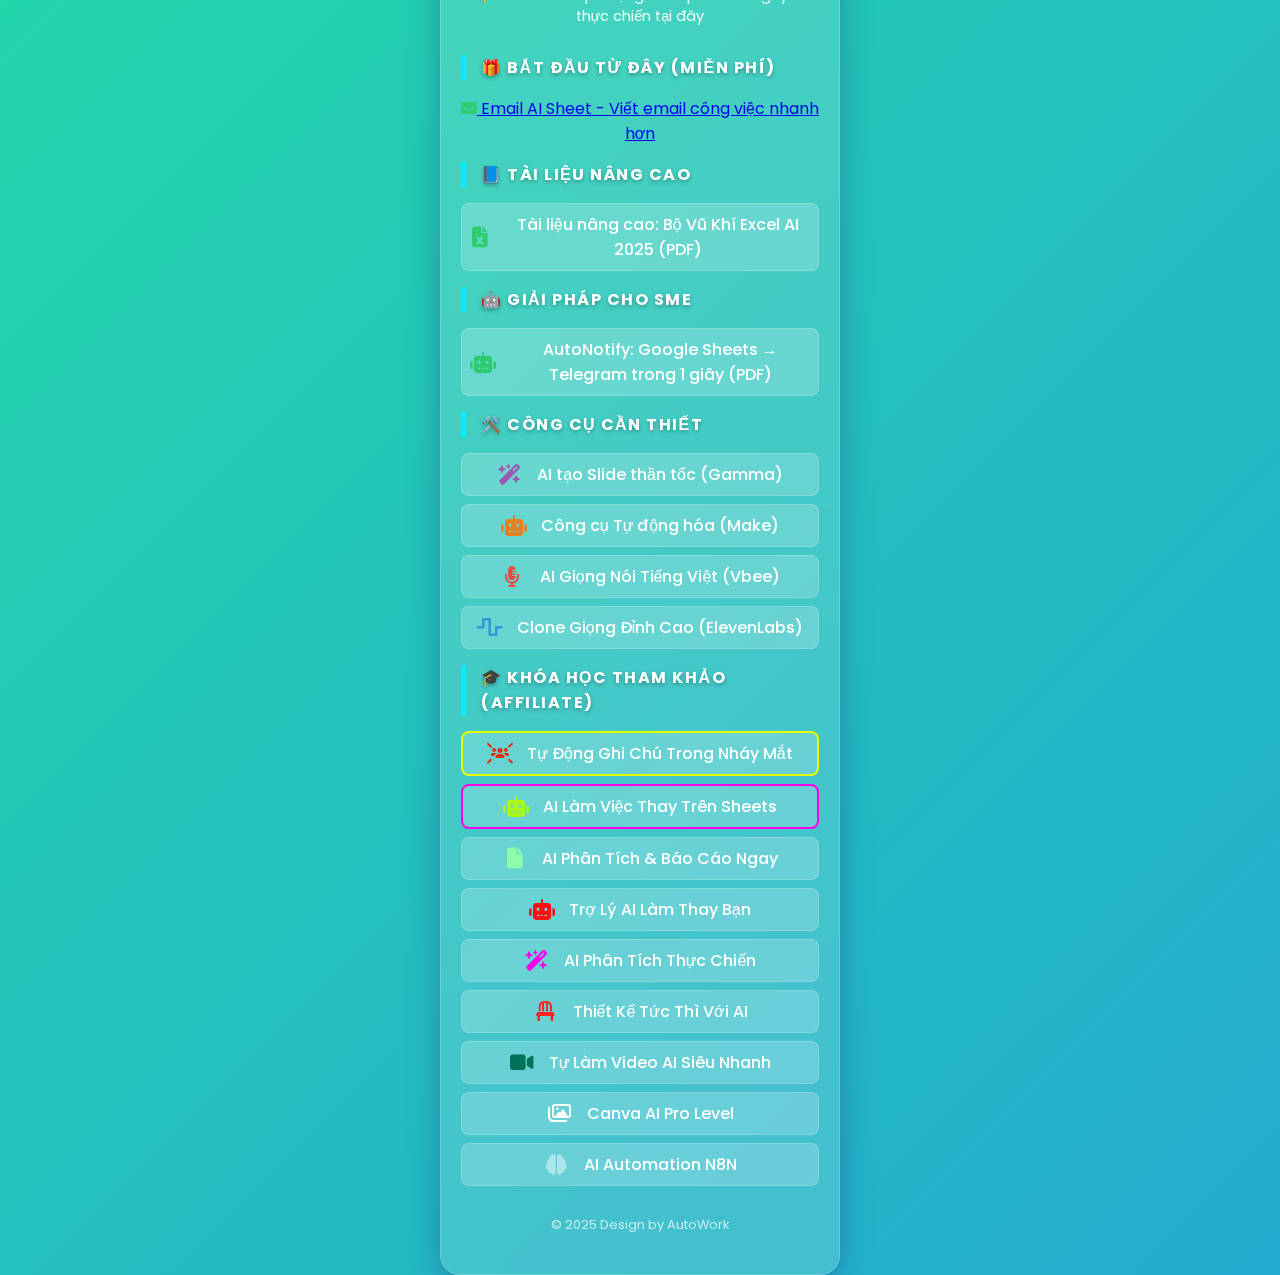
<file: index.html>
<!DOCTYPE html>
<html lang="vi">
<head>
    <title>AutoWork | Kho tài nguyên AI & Automation</title>
    <meta name="description" content="Tài nguyên AI & Automation thực chiến: Email AI Sheet miễn phí, tài liệu Excel AI nâng cao và giải pháp tự động hóa cho SME.">

    <meta property="og:type" content="website">
    <meta property="og:title" content="AutoWork - Quà tặng & Tài nguyên AI thực chiến">
    <meta property="og:description" content="Tải Email AI Sheet miễn phí, tài liệu Excel AI nâng cao và xem giải pháp automation cho SME.">
    <!-- <meta property="og:image" content="[LINK ẢNH BÌA ĐẸP CỦA ĐỆ TỬ]"> -->

    <meta charset="UTF-8">
    <meta name="viewport" content="width=device-width, initial-scale=1.0">
    
    <link rel="stylesheet" href="style.css">
    <link href="https://fonts.googleapis.com/css2?family=Poppins:wght@300;400;600&display=swap" rel="stylesheet">
    
    <link rel="stylesheet" href="https://cdnjs.cloudflare.com/ajax/libs/font-awesome/6.4.0/css/all.min.css">

    <style>
        /* --- CSS SƯ PHỤ THÊM MỚI --- */

        /* 1. Trang trí hàng Icon Mạng Xã Hội */
        .social-row {
            display: flex;
            justify-content: center;
            gap: 20px;
            margin: 15px 0; /* Khoảng cách trên dưới */
        }

        .social-btn {
            display: flex;
            align-items: center;
            justify-content: center;
            width: 50px;
            height: 50px;
            background-color: white;
            border-radius: 50%;
            text-decoration: none;
            font-size: 24px;
            box-shadow: 0 4px 6px rgba(0,0,0,0.1);
            transition: transform 0.2s, box-shadow 0.2s;
            color: #333;
        }

        .social-btn:hover {
            transform: translateY(-3px);
            box-shadow: 0 6px 12px rgba(0,0,0,0.15);
        }

        /* Màu sắc thương hiệu */
        .social-btn.fb { color: #1877F2; }
        .social-btn.ins { color: #E4405F; }
        .social-btn.mes { color: #00B2FF; }

        /* 2. Tiêu đề phân cách các mục (Khóa học / Công cụ) */
        /* CSS cho tiêu đề phân cách các mục - BẢN NÂNG CẤP CHO NỀN TỐI */
        .section-title {
            color: #ffffff; /* Đổi sang màu trắng cho nổi trên nền tím */
            font-size: 1.0rem; /* Tăng kích cỡ lên chút cho rõ */
            font-weight: 700; /* Đậm hơn chút nữa */
            margin: 8px 0 8px 0;
            text-align: left;
            padding-left: 15px; /* Cách xa cái gạch đầu dòng ra chút cho thoáng */
            
            /* Cái gạch dọc đổi màu sáng (Cyan) cho ra chất công nghệ AI */
            border-left: 5px solid #00efff; 
            
            text-transform: uppercase;
            letter-spacing: 1.5px; /* Giãn chữ ra cho sang */
            
            /* Đổ bóng chữ để không bị lóa và nổi khối 3D nhẹ */
            text-shadow: 0 2px 4px rgba(0, 0, 0, 0.3);
        }

        /* 3. Căn chỉnh Icon trong danh sách link cho thẳng hàng */
        .link-item i {
            margin-right: 15px;
            font-size: 1.3rem;
            width: 25px; /* Cố định chiều rộng icon để chữ thẳng hàng */
            text-align: center;
        }

        /* --- HIỆU ỨNG ANIMATION (SƯ PHỤ TẶNG) --- */
        
        /* 1. Định nghĩa chuyển động: Từ dưới mờ ảo bay lên */
        @keyframes fadeInUp {
            from {
                opacity: 0; /* Bắt đầu: Trong suốt */
                transform: translateY(30px); /* Bắt đầu: Nằm thấp hơn 30px */
            }
            to {
                opacity: 1; /* Kết thúc: Hiện rõ 100% */
                transform: translateY(0); /* Kết thúc: Về đúng vị trí */
            }
        }

        /* 2. Áp dụng vào khung chứa nội dung */
        .container {
            /* Gọi tên animation vừa tạo ở trên */
            animation: fadeInUp 0.8s ease-out forwards; 
            
            /* Giải thích:
               - 0.8s: Thời gian chạy hiệu ứng (nhanh hay chậm sửa ở đây)
               - ease-out: Lúc đầu nhanh, về cuối chậm lại cho mượt
            */
        }
    </style>
</head>

<script async src="https://www.googletagmanager.com/gtag/js?id=G-FM3Q5Z7PSK"></script>
<script>
  window.dataLayer = window.dataLayer || [];
  function gtag(){dataLayer.push(arguments);}
  gtag('js', new Date());

  gtag('config', 'G-FM3Q5Z7PSK');
</script>

<body>

    <div class="container">
        <img src="images/ThuAvatar.jpg" alt="Avatar" class="profile-img">
        
        <h1>AutoWork</h1>
        <p class="bio">Giúp dân Văn phòng & Doanh nghiệp X3 hiệu suất làm việc bằng AI.🚀</p>
        
        <div class="social-row">
            <a href="mailto:hello@autoworkvn.com" class="social-btn fb" target="_blank" title="Gửi Email">
                <i class="fa fa-envelope"></i>
            </a>
            <a href="https://m.me/autowork.vn" class="social-btn mes" target="_blank" title="Nhắn tin Messenger">
                <i class="fab fa-facebook-messenger"></i>
            </a>

            <a href="https://www.facebook.com/autowork.vn/" class="social-btn fb" target="_blank" title="Page Facebook">
                <i class="fab fa-facebook"></i>
            </a>
            
            <a href="https://www.instagram.com/thunguyen80021" class="social-btn ins" target="_blank" title="Instagram">
                <i class="fab fa-instagram"></i>
            </a>
        </div>

        <p class="bio" style="margin-bottom: 20px;">👇 Bắt đầu với quà tặng miễn phí & tài nguyên thực chiến tại đây</p>

        <div class="links">

            <div class="section-title">🎁 BẮT ĐẦU TỪ ĐÂY (MIỄN PHÍ)</div>

            <a href="https://bit.ly/email-ai-sheet" class="btn btn-special" target="_blank">
                <i class="fa fa-envelope" style="color: #2ecc71;"></i> Email AI Sheet - Viết email công việc nhanh hơn
            </a>

            <div class="section-title">📘 TÀI LIỆU NÂNG CAO</div>

            <a href="/files/AutoWork_Bo_Vu_Khi_Excel_AI_2025.pdf" class="link-item" target="_blank">
                <i class="fa-solid fa-file-excel" style="color: #2ecc71;"></i> Tài liệu nâng cao: Bộ Vũ Khí Excel AI 2025 (PDF)
            </a>

            <div class="section-title">🤖 GIẢI PHÁP CHO SME</div>

            <a href="/files/Bo-Qua-Tang-AutoNotify.pdf" class="link-item" target="_blank">
                <i class="fa-solid fa-robot" style="color: #2ecc71;"></i> AutoNotify: Google Sheets → Telegram trong 1 giây (PDF)
            </a>

            <!-- <div class="section-title">🎓 Khóa Học Thực Chiến</div>
            
            <a href="#" class="link-item" target="_blank">
                <i class="fa-solid fa-graduation-cap" style="color: #f1c40f;"></i> 
                Thành thạo AI cho Dân Văn Phòng
            </a>
            
            <a href="#" class="link-item" target="_blank">
                <i class="fa-solid fa-chalkboard-user" style="color: #e67e22;"></i> 
                Khóa học ChatGPT & Automation
            </a> -->


            <div class="section-title">🛠️ Công Cụ Cần Thiết</div>

            <a href="https://autoworkvn.com/gamma" class="link-item" target="_blank">
                <i class="fa-solid fa-wand-magic-sparkles" style="color: #9b59b6;"></i> AI tạo Slide thần tốc (Gamma)
            </a>
            
            <a href="https://autoworkvn.com/make" class="link-item" target="_blank">
                <i class="fa-solid fa-robot" style="color: #e67e22;"></i> Công cụ Tự động hóa (Make)
            </a>
            
            <a href="https://autoworkvn.com/vbee" class="link-item" target="_blank">
                <i class="fa-solid fa-microphone-lines" style="color: #e74c3c;"></i> AI Giọng Nói Tiếng Việt (Vbee)
            </a>
            
            <a href="https://autoworkvn.com/elevenlab" class="link-item" target="_blank">
                <i class="fa-solid fa-wave-square" style="color: #3498db;"></i> Clone Giọng Đỉnh Cao (ElevenLabs)
            </a>
            <div class="section-title">🎓 KHÓA HỌC THAM KHẢO (AFFILIATE)</div>

            <a href="https://bit.ly/AI-ung-dung-trong-ghi-chu-cuoc-hop" class="link-item" target="_blank" style="border-color:#e5ff00; border-width: 2px;">
                <i class="fa-solid fa-users-rays" style="color: #e72a09;"></i> Tự Động Ghi Chú Trong Nháy Mắt
            </a>

            <a href="https://bit.ly/ai-google-sheets-tu-dong-hoa" class="link-item" target="_blank" style="border-color:#ff01ea ; border-width: 2px;">
                <i class="fa-solid fa-robot" style="color: #aaf819;"></i> AI Làm Việc Thay Trên Sheets
            </a>

            <a href="https://tinyurl.com/lam-bao-cao-du-lieu-bang-ai" class="link-item" target="_blank">
                <i class="fa-solid fa-file" style="color: #8efda9;"></i> AI Phân Tích & Báo Cáo Ngay
            </a>

            <a href="https://tinyurl.com/xay-dung-tro-ly-ai-tu-dong-hoa" class="link-item" target="_blank">
                <i class="fa-solid fa-robot" style="color: #ff1111;"></i> Trợ Lý AI Làm Thay Bạn
            </a>

            <a href="https://tinyurl.com/data-ai-thuc-chien" class="link-item" target="_blank">
                <i class="fa-solid fa-wand-magic-sparkles" style="color: #ff01ea;"></i> AI Phân Tích Thực Chiến
            </a>

            <a href="https://tinyurl.com/thiet-ke-noi-that-voi-AI" class="link-item" target="_blank">
                <i class="fa-solid fa-chair" style="color: #ff2323;"></i> Thiết Kế Tức Thì Với AI
            </a>

            <a href="https://tinyurl.com/cam-tay-chi-viec-lam-video-ai" class="link-item" target="_blank">
                <i class="fa-solid fa-video" style="color: #007259;"></i> Tự Làm Video AI Siêu Nhanh
            </a>

            <a href="https://tinyurl.com/khoa-hoc-chuyen-sau-canva-ai" class="link-item" target="_blank">
                <i class="fa-regular fa-images" style="color: #ffffff;"></i> Canva AI Pro Level
            </a>

            <a href="https://bit.ly/ai-automation-co-ban-voi-n8n" class="link-item" target="_blank">
                <i class="fa-solid fa-brain" style="color: #ffffff71;"></i> AI Automation N8N
            </a>
        </div>

        <div class="footer">
            © 2025 Design by AutoWork
        </div>
    </div>

</body>
</html>
</file>
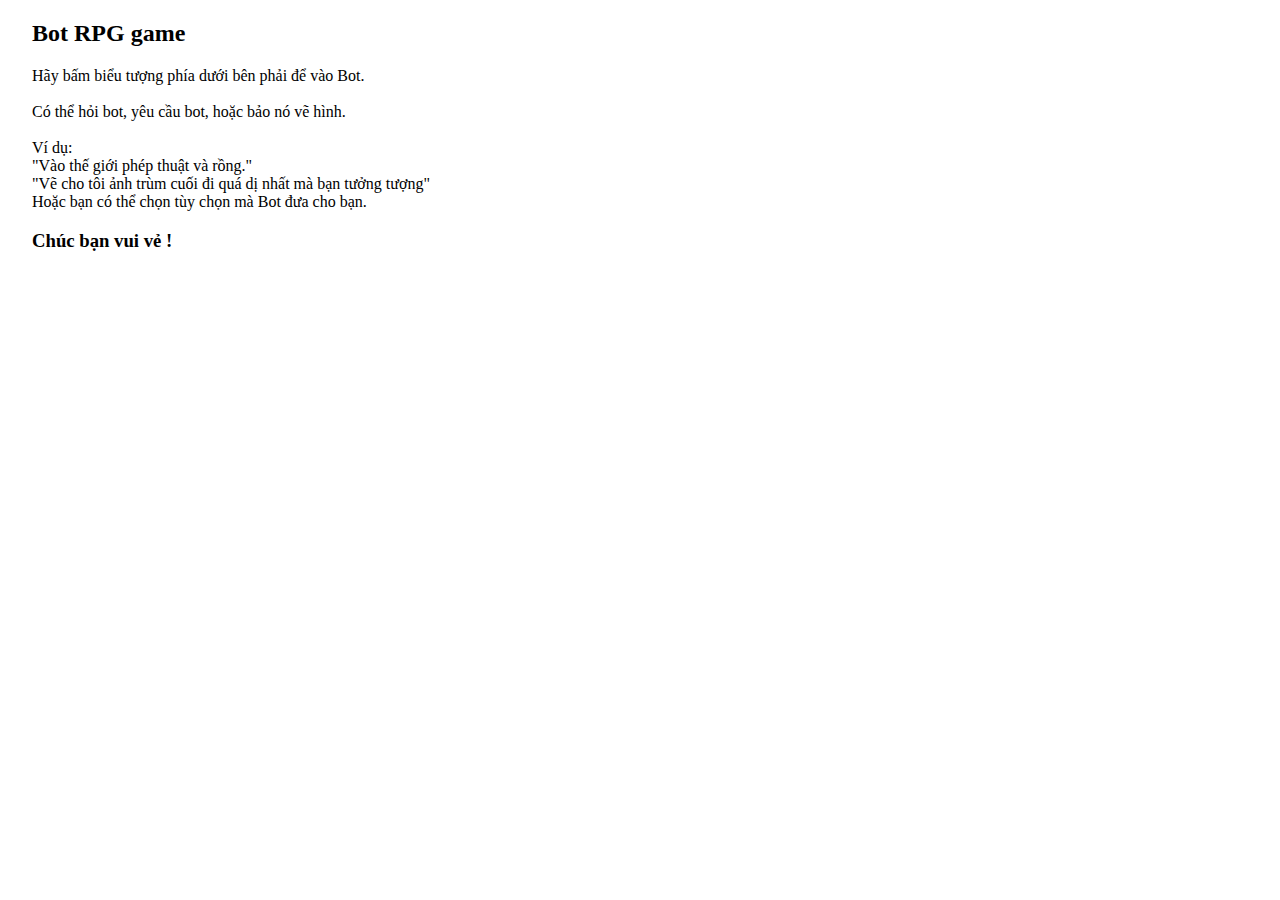
<file: BotGame/index.html>
<!DOCTYPE html>
<html lang="en">
<head>
    <meta charset="UTF-8">
    <meta name="viewport" content="width=device-width, initial-scale=1.0">
    <title>Autowork</title>
</head>
<body>
    <div style="padding-left: 24px;">
    <h2>Bot RPG game</h2>
    <p>Hãy bấm biểu tượng phía dưới bên phải để vào Bot.<br/><br/>
        Có thể hỏi bot, yêu cầu bot, hoặc bảo nó vẽ hình.<br/><br/>
        Ví dụ: <br/>
        "Vào thế giới phép thuật và rồng." <br/>
        "Vẽ cho tôi ảnh trùm cuối đi quá dị nhất mà bạn tưởng tượng"
        <br/>
        Hoặc bạn có thể chọn tùy chọn mà Bot đưa cho bạn.
        <h3>Chúc bạn vui vẻ !</h3>
    </p>
</div>
<!-- <script src="https://sf-cdn.coze.com/obj/unpkg-va/flow-platform/chat-app-sdk/1.2.0-beta.10/libs/oversea/index.js"></script>
<script>
  new CozeWebSDK.WebChatClient({
    config: {
      type: 'bot',
      bot_id: '7580291352266702853',
      isIframe: false,
    },
    auth: {
      type: 'token',
      token: 'pat_htxEmShWmvycifsiwbnpxK7gMacXjYudV9xgTyHXm9k5Vt9sBZefZ0Ye2qrJF71z',                // chỉ nên dùng PAT cho môi trường test
      onRefreshToken: async () => 'pat_htxEmShWmvycifsiwbnpxK7gMacXjYudV9xgTyHXm9k5Vt9sBZefZ0Ye2qrJF71z'
    },
    ui: {
      chatBot: {
        title: 'Bot game',
      },
    },
  });
</script> -->

<script src="https://sf-cdn.coze.com/obj/unpkg-va/flow-platform/chat-app-sdk/1.2.0-beta.10/libs/oversea/index.js"></script>
<script>new CozeWebSDK.WebChatClient({
  /**
  * Agent or app settings
  * for agent
  * @param config.bot_id - Agent ID.
  * for app
  * @param config.type - To integrate a Coze app, you must set the value to app.
  * @param config.isIframe - Whether to use the iframe method to open the chat box
  * @param config.appInfo.appId - AI app ID.
  * @param config.appInfo.workflowId - Workflow or chatflow ID.
  */
  config: {
    type: 'bot',
    bot_id: '7580291352266702853',
    isIframe: false,
  },
  /**
  * The auth property is used to configure the authentication method.
  * @param type - Authentication method, default type is 'unauth', which means no authentication is required; it is recommended to set it to 'token', which means authentication is done through PAT (Personal Access Token) or OAuth.
  * @param token - When the type is set to 'token', you need to configure the PAT (Personal Access Token) or OAuth access key.
  * @param onRefreshToken - When the access key expires, a new key can be set as needed.
  */
  auth: {
    type: 'token',
    token: 'pat_htxEmShWmvycifsiwbnpxK7gMacXjYudV9xgTyHXm9k5Vt9sBZefZ0Ye2qrJF71z',
    onRefreshToken: async () => 'pat_htxEmShWmvycifsiwbnpxK7gMacXjYudV9xgTyHXm9k5Vt9sBZefZ0Ye2qrJF71z'
  },
  /**
  * The userInfo parameter is used to set the display of agent user information in the chat box.
  * @param userInfo.id - ID of the agent user.
  * @param userInfo.url - URL address of the user's avatar.
  * @param userInfo.nickname - Nickname of the agent user.
  */
  userInfo: {
    id: 'user',
    url: 'https://sf-coze-web-cdn.coze.com/obj/eden-sg/lm-lgvj/ljhwZthlaukjlkulzlp/coze/coze-logo.png',
    // url: 'RobotInfrontDeskSmall.png',
    nickname: 'You - player',
  },
  ui: {
    /**
    * The ui.base parameter is used to add the overall UI effect of the chat window.
    * @param base.icon - Application icon URL.
    * @param base.layout - Layout style of the agent chat box window, which can be set as 'pc' or'mobile'.
    * @param base.lang - System language of the agent, which can be set as 'en' or 'zh-CN'.
    * @param base.zIndex - The z-index of the chat box.
    */
    base: {
    //   icon: 'https://sf-coze-web-cdn.coze.com/obj/eden-sg/lm-lgvj/ljhwZthlaukjlkulzlp/coze/chatsdk-logo.png',
      icon: 'RobotInfrontDeskSmall.png',
      layout: 'pc',
      lang: 'en',
      zIndex: 1000
    },
    /**
    * Controls whether to display the top title bar and the close button
    * @param header.isShow - Whether to display the top title bar.
    * @param header.isNeedClose - Whether to display the close button.
    */
    header: {
      isShow: true,
      isNeedClose: true,
    },
    /**
    * Controls whether to display the floating ball at the bottom right corner of the page.
    */
    asstBtn: {
      isNeed: true
    },
    /**
    * The ui.footer parameter is used to add the footer of the chat window.
    * @param footer.isShow - Whether to display the bottom copy module.
    * @param footer.expressionText - The text information displayed at the bottom.
    * @param footer.linkvars - The link copy and link address in the footer.
    */
    footer: {
      isShow: true,
      expressionText: 'Powered by Autowork',
    },
    /**
    * Control the UI and basic capabilities of the chat box.
    * @param chatBot.title - The title of the chatbox
    * @param chatBot.uploadable - Whether file uploading is supported.
    * @param chatBot.width - The width of the agent window on PC is measured in px, default is 460.
    * @param chatBot.el - Container for setting the placement of the chat box (Element).
    */
    chatBot: {
      title: 'Bot game',
      uploadable: true,
      width: 390,
    },
  },
});</script>

</body>
</html>
</file>
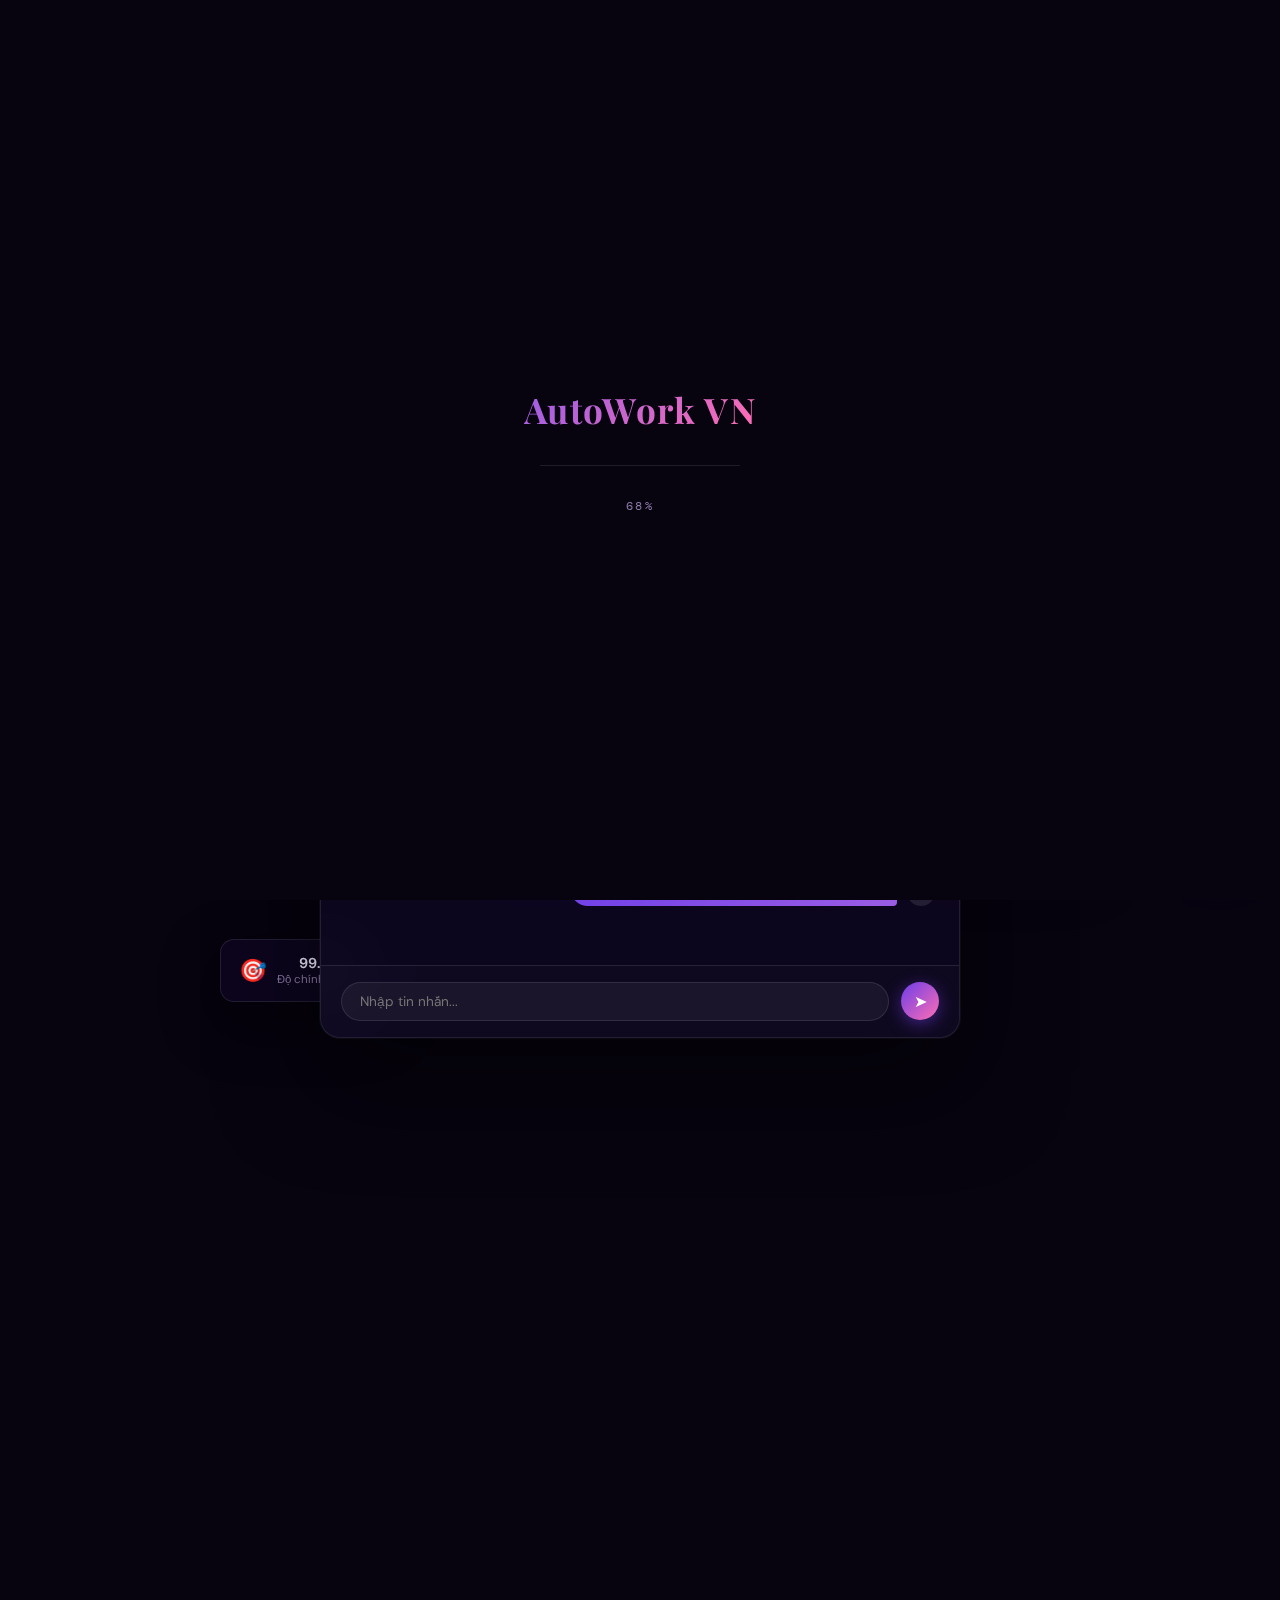
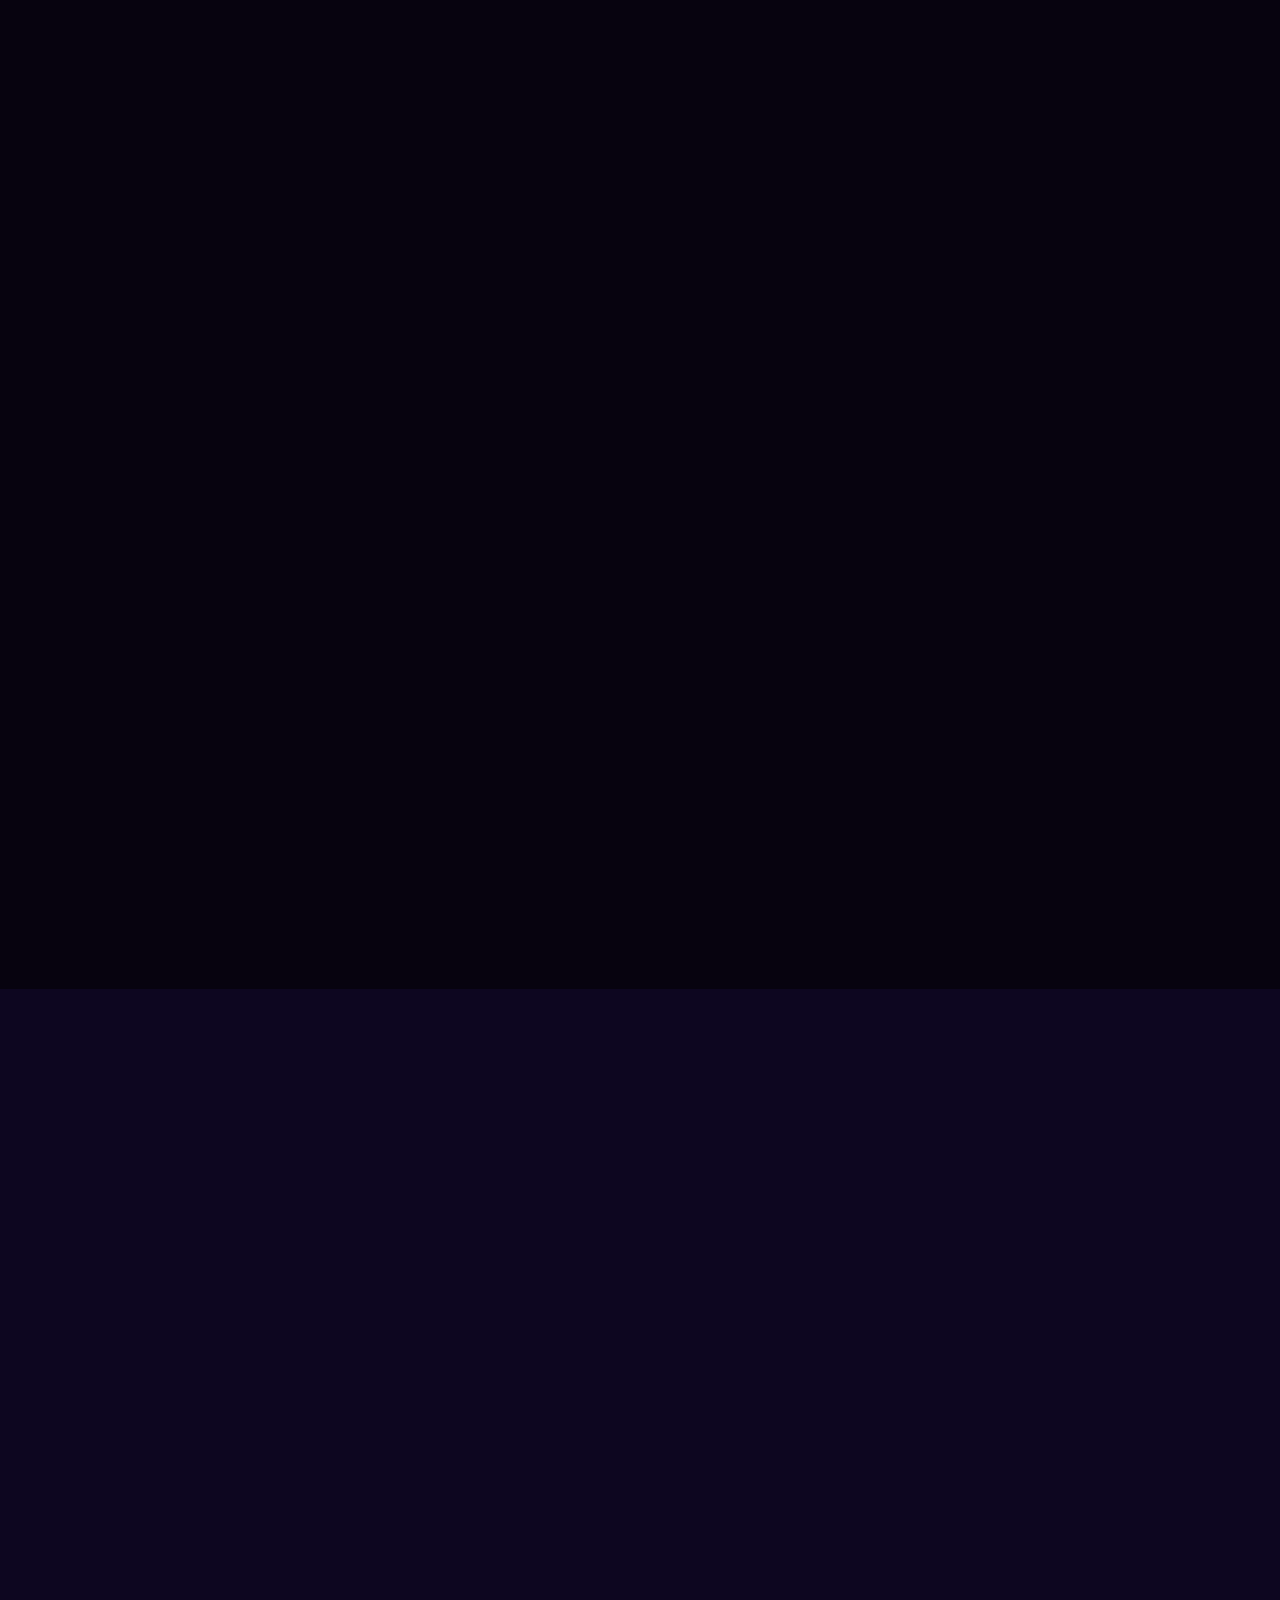
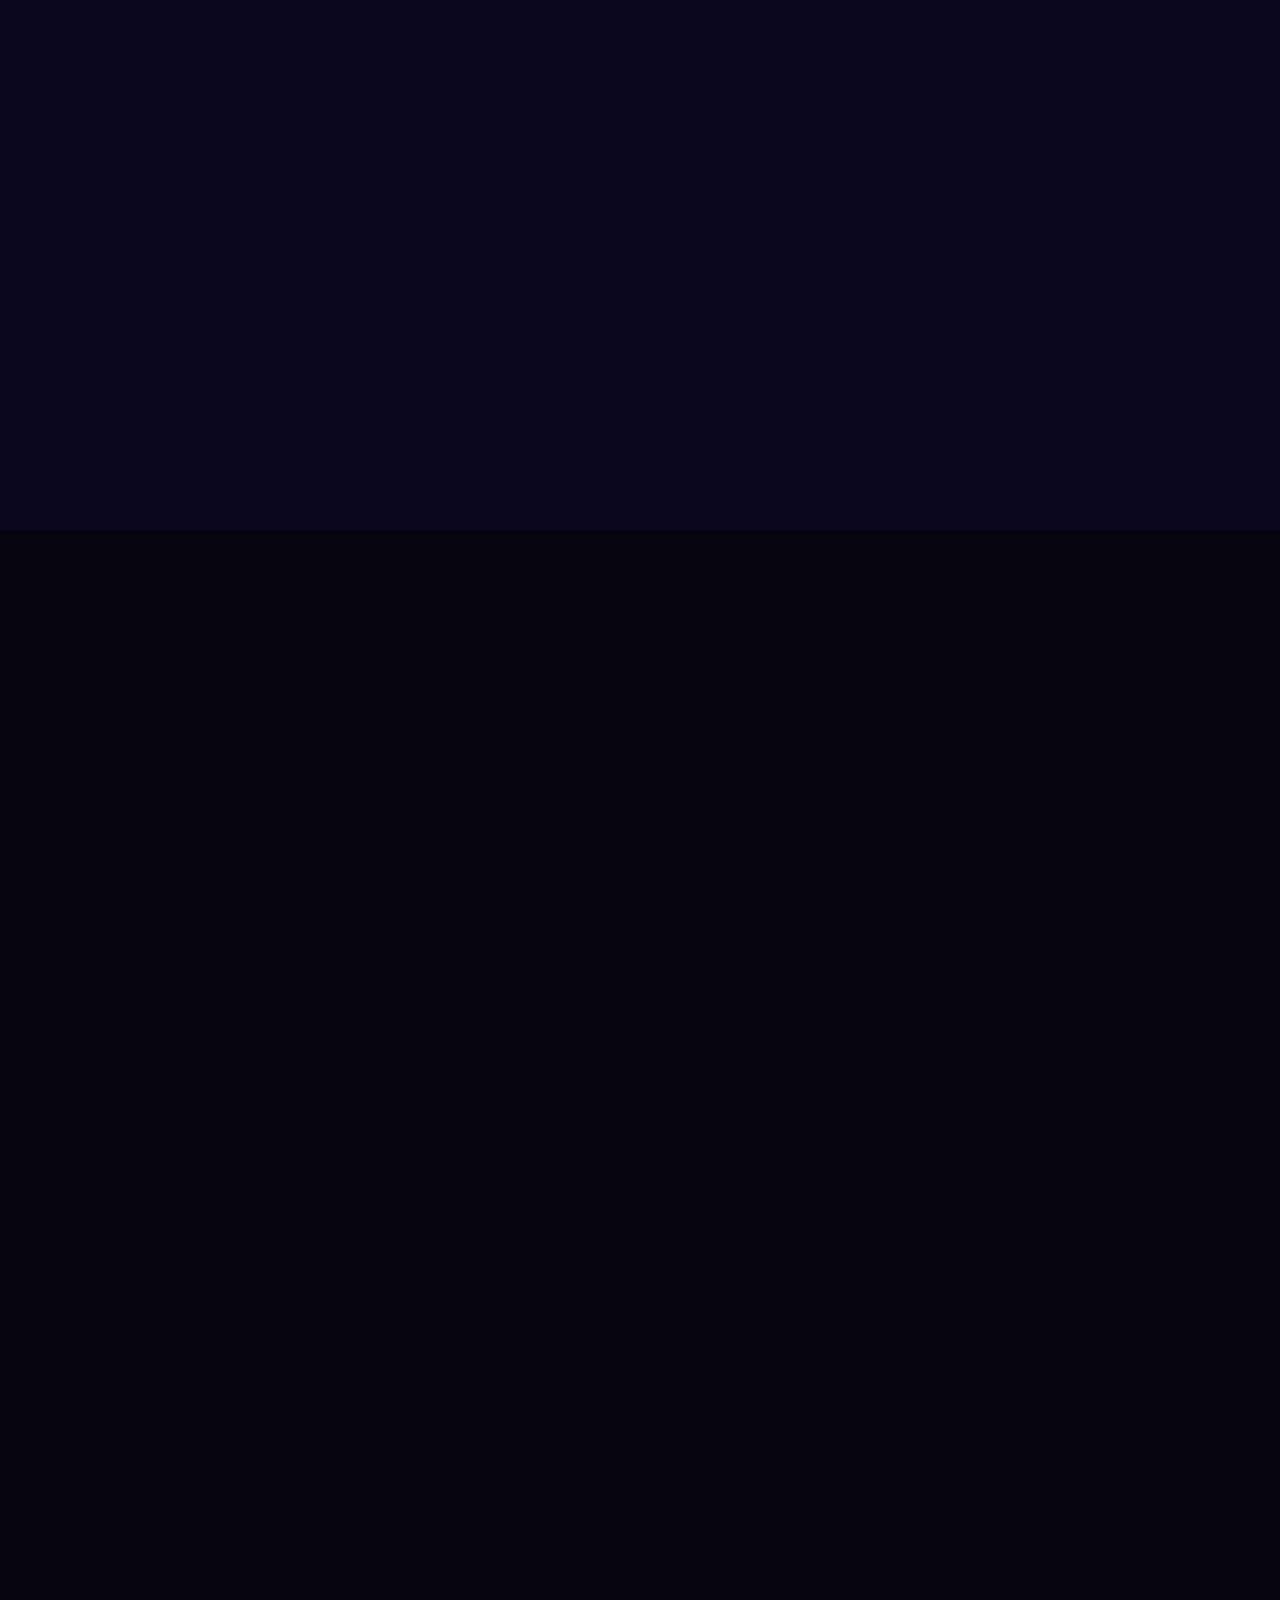
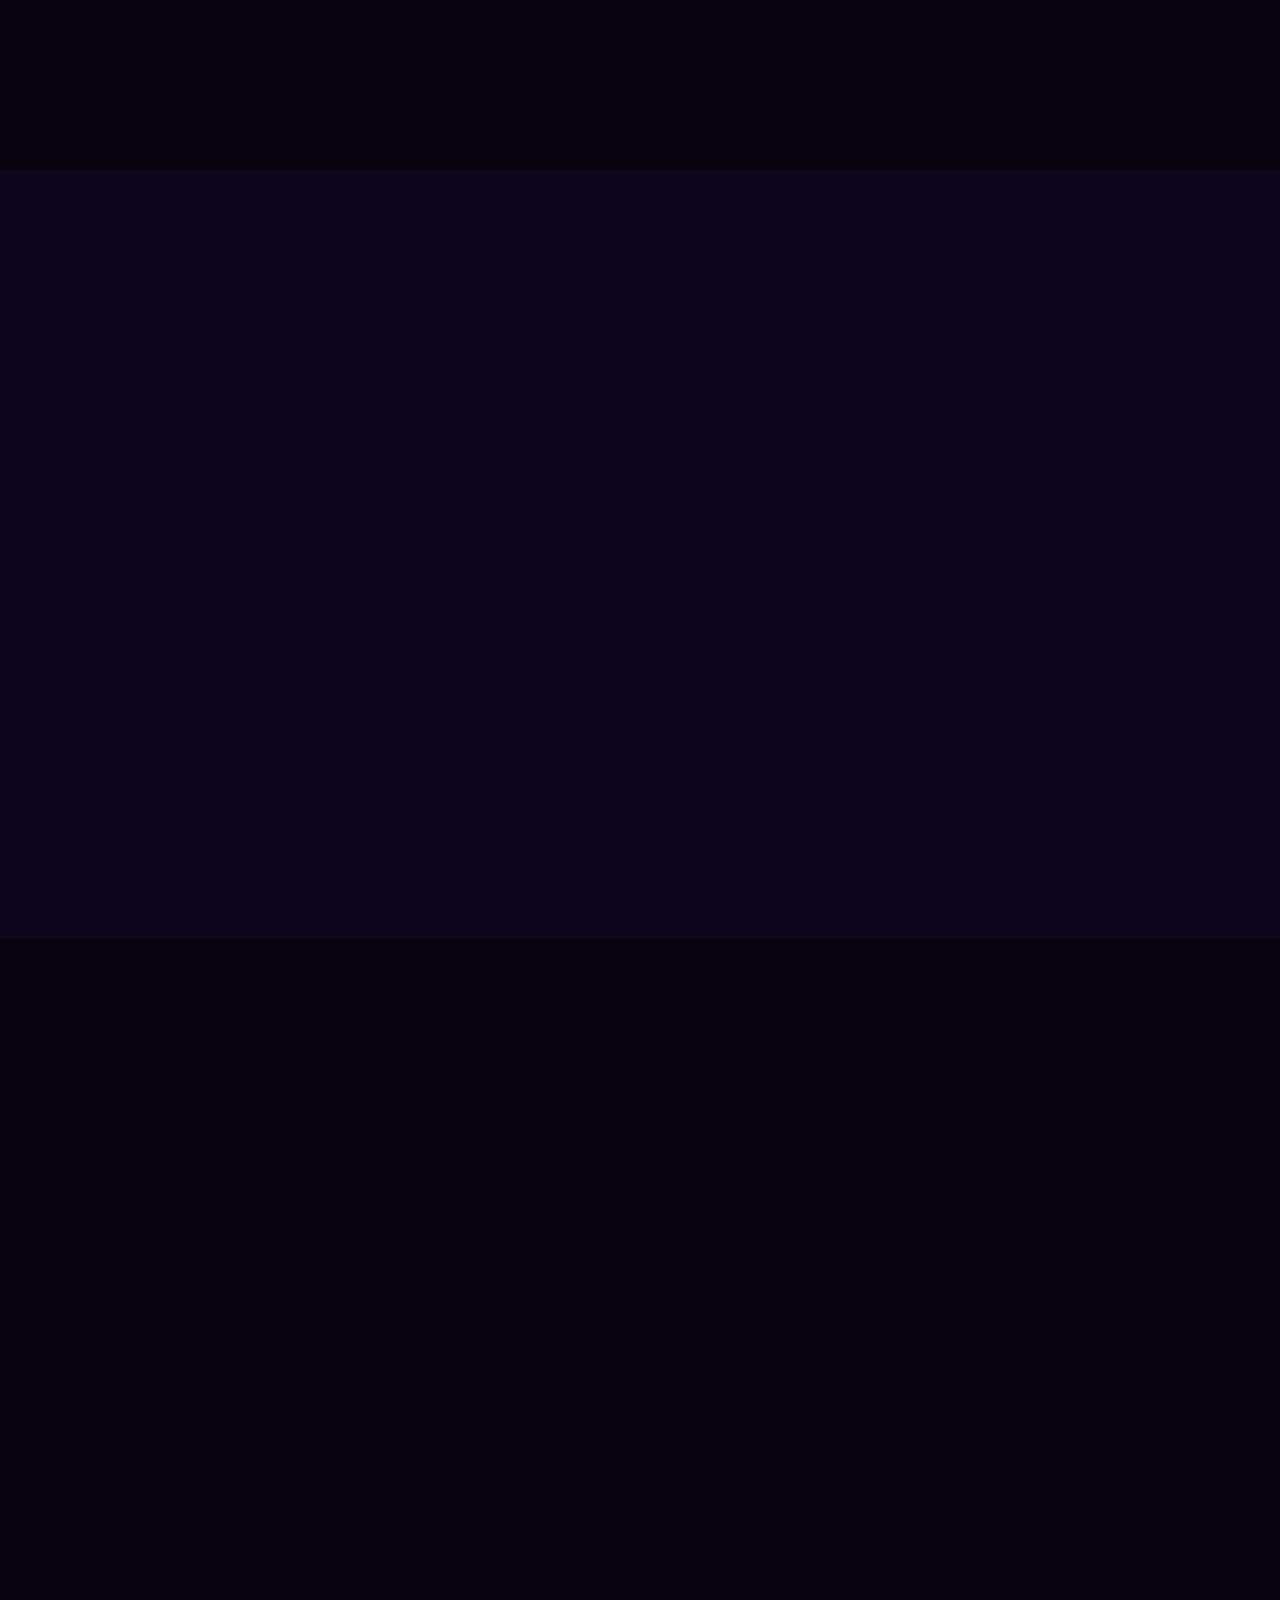
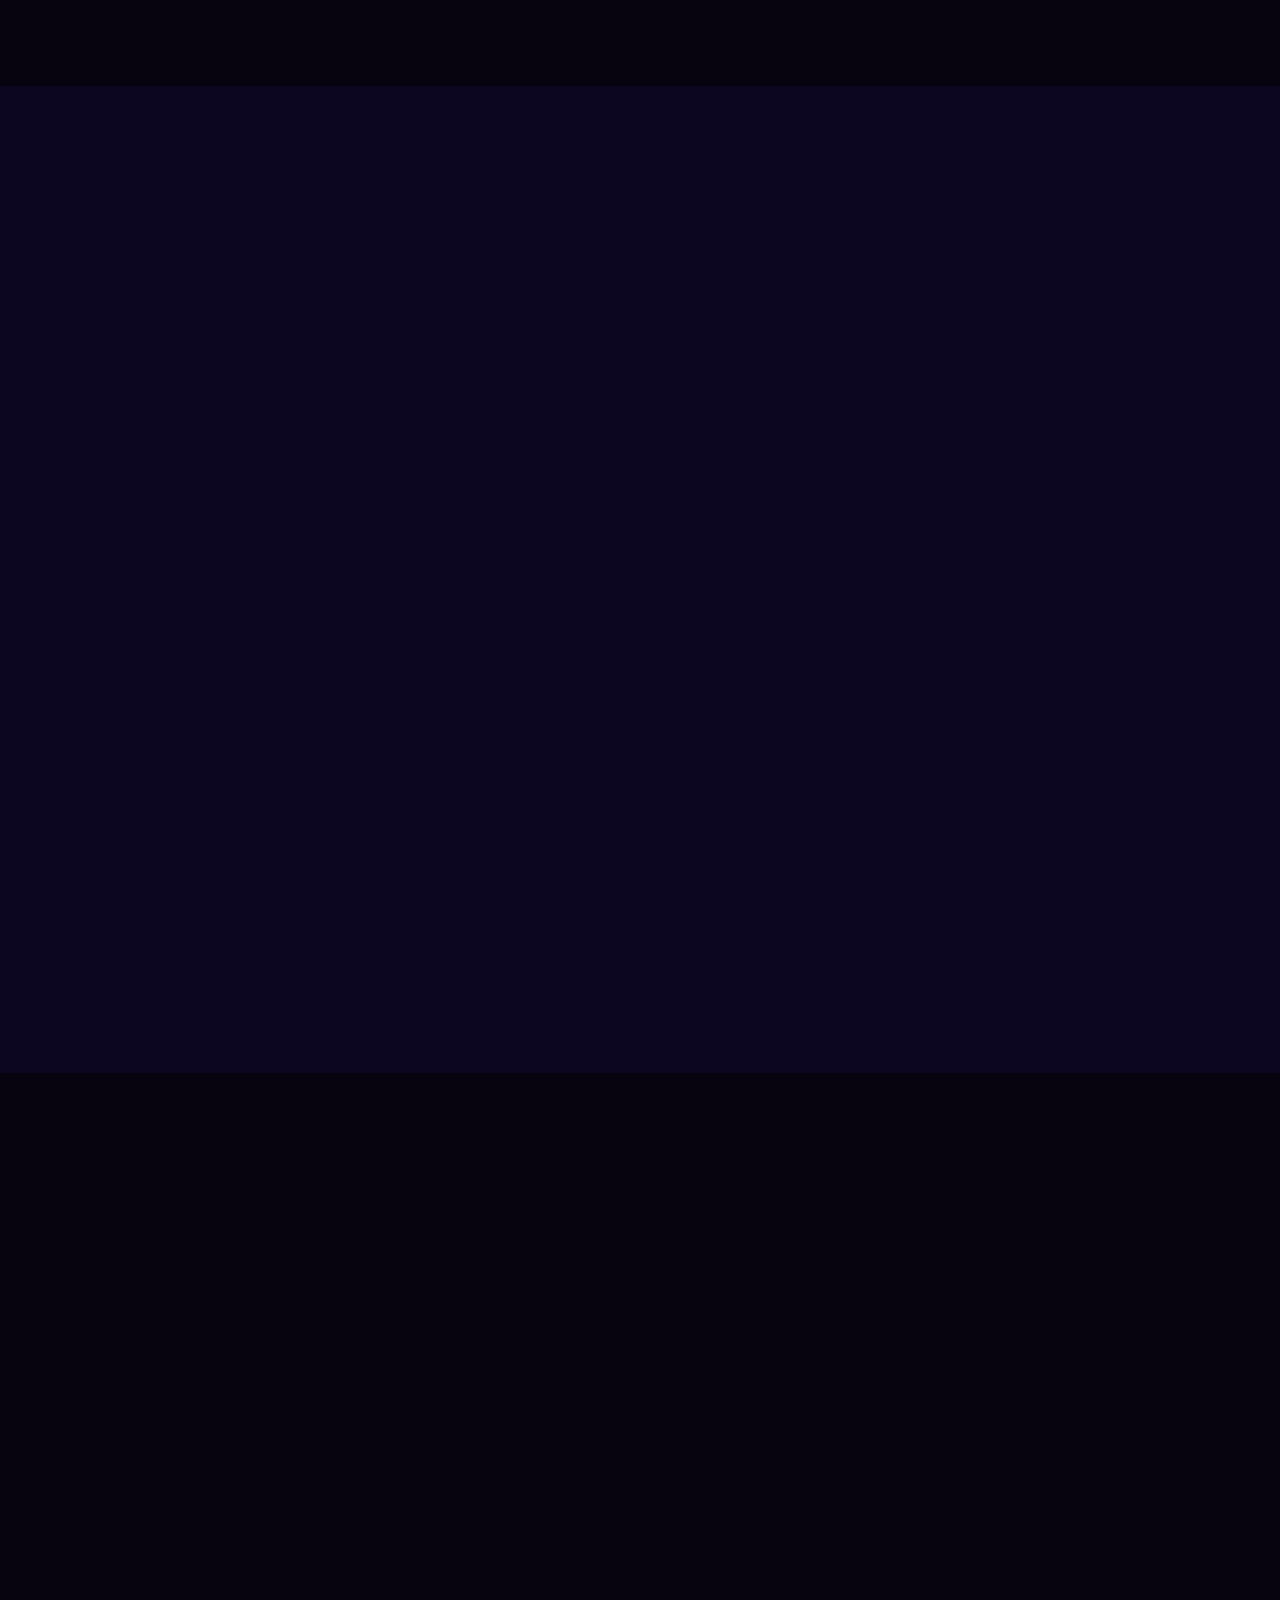
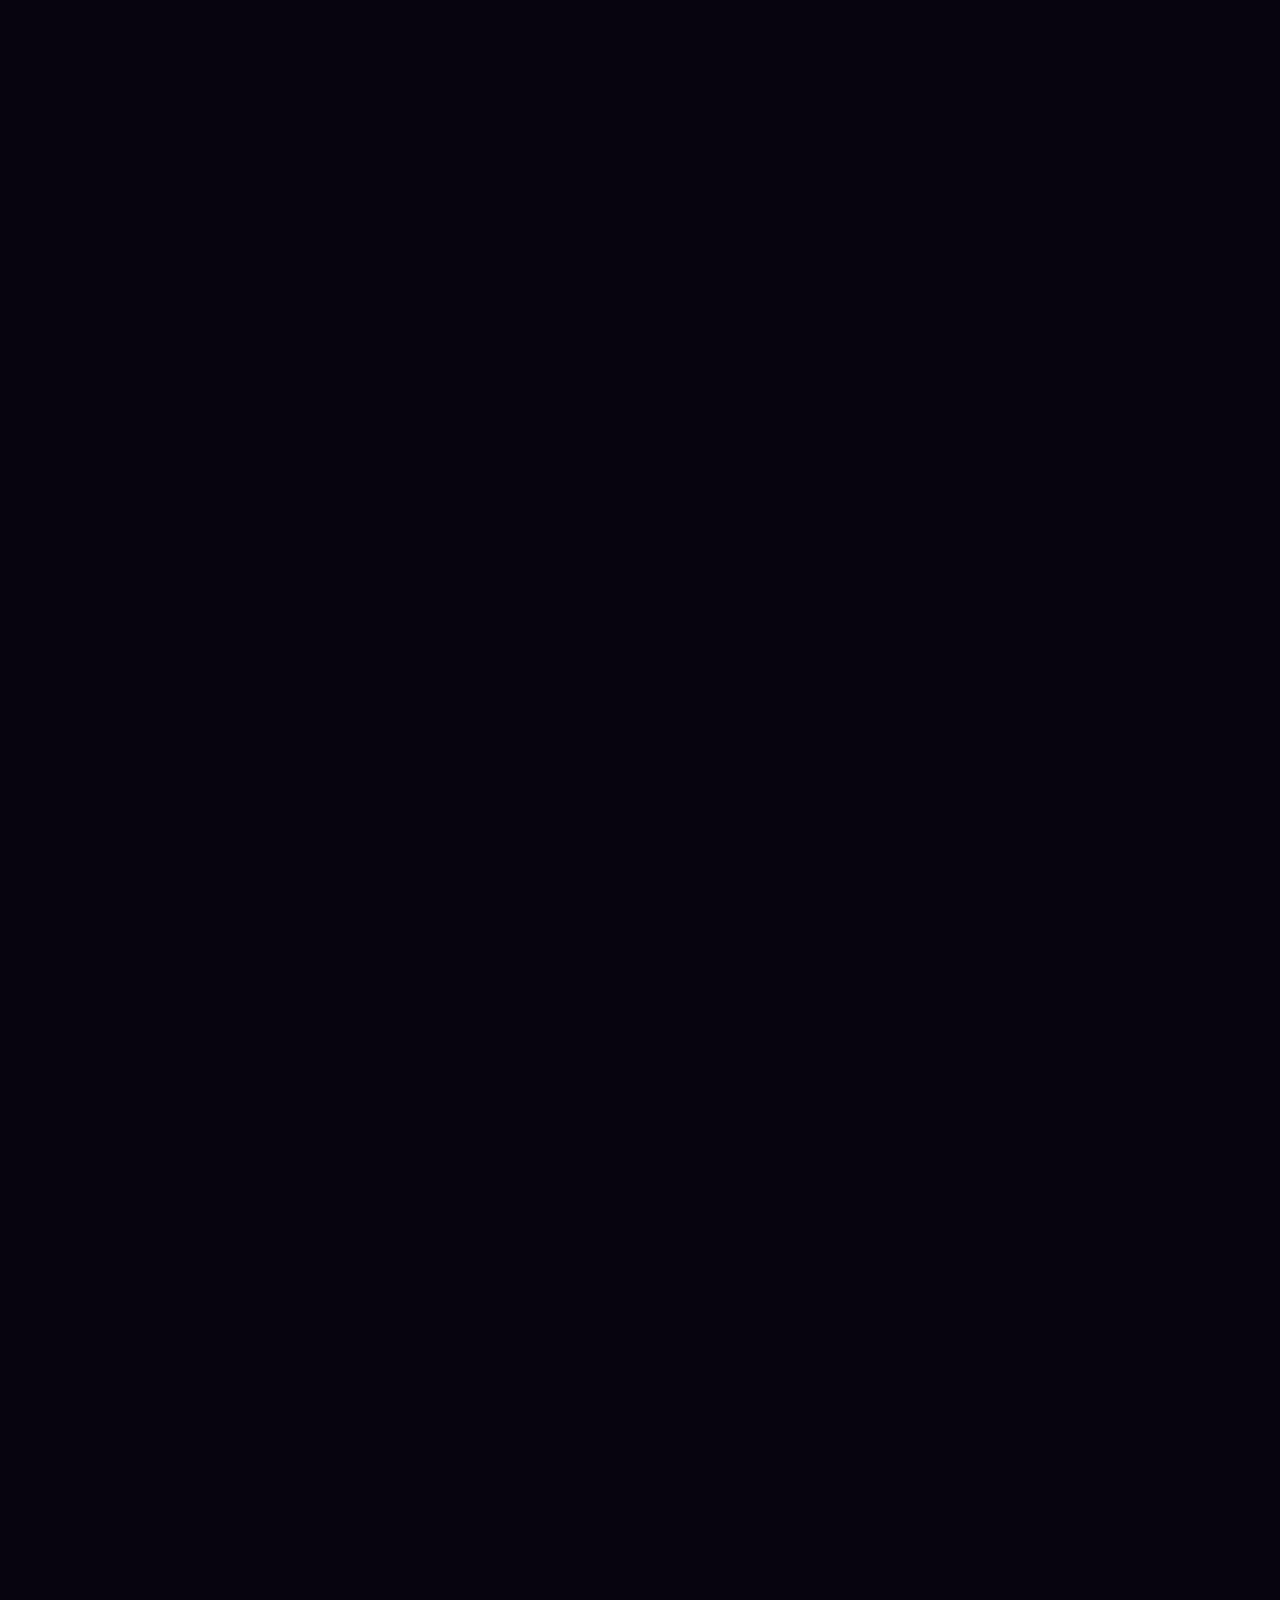
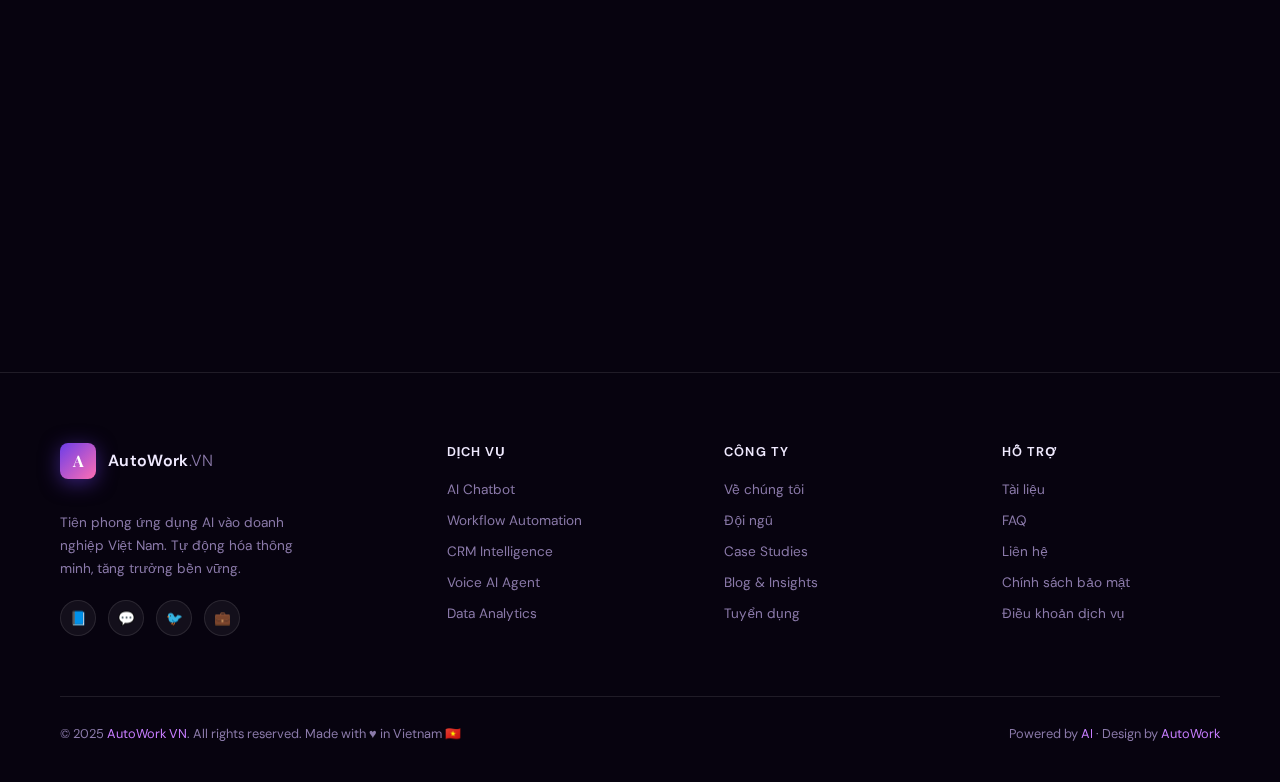
<file: autoworkvn-landing-v2.html>
<!DOCTYPE html>
<html lang="vi">

<head>
  <meta charset="UTF-8">
  <meta name="viewport" content="width=device-width, initial-scale=1.0">
  <title>AutoWork VN — AI Automation & Chatbot Solutions</title>
  <link
    href="https://fonts.googleapis.com/css2?family=Playfair+Display:wght@400;500;600;700&family=DM+Sans:wght@300;400;500;600&family=DM+Mono:wght@300;400&display=swap"
    rel="stylesheet">
  <style>
    :root {
      --p1: #6c3de8;
      --p2: #9b5de5;
      --p3: #c77dff;
      --pink: #ff6eb4;
      --gold: #ffd700;
      --bg: #07030f;
      --bg2: #0d0620;
      --glass: rgba(255, 255, 255, 0.05);
      --glass-border: rgba(255, 255, 255, 0.1);
      --glass-hover: rgba(255, 255, 255, 0.09);
      --text: #f0eaff;
      --muted: #8b7aaa;
      --font-serif: 'Playfair Display', serif;
      --font-sans: 'DM Sans', sans-serif;
      --font-mono: 'DM Mono', monospace;
    }

    *,
    *::before,
    *::after {
      box-sizing: border-box;
      margin: 0;
      padding: 0;
    }

    html {
      scroll-behavior: smooth;
    }

    body {
      background: var(--bg);
      color: var(--text);
      font-family: var(--font-sans);
      overflow-x: hidden;
    }

    /* ── LOADING SCREEN ── */
    #loader {
      position: fixed;
      inset: 0;
      z-index: 9999;
      background: var(--bg);
      display: flex;
      flex-direction: column;
      align-items: center;
      justify-content: center;
      gap: 32px;
      transition: opacity 0.8s ease, visibility 0.8s ease;
    }

    #loader.hide {
      opacity: 0;
      visibility: hidden;
    }

    .loader-logo {
      font-family: var(--font-serif);
      font-size: 2.2rem;
      font-weight: 700;
      background: linear-gradient(135deg, var(--p2), var(--pink));
      -webkit-background-clip: text;
      -webkit-text-fill-color: transparent;
      background-clip: text;
      letter-spacing: 0.04em;
    }

    .loader-bar-wrap {
      width: 200px;
      height: 1px;
      background: rgba(255, 255, 255, 0.1);
      position: relative;
      overflow: hidden;
    }

    .loader-bar {
      position: absolute;
      top: 0;
      left: -100%;
      width: 100%;
      height: 100%;
      background: linear-gradient(90deg, transparent, var(--p2), var(--pink), transparent);
      animation: loaderSlide 1.4s ease forwards;
    }

    @keyframes loaderSlide {
      to {
        left: 100%;
      }
    }

    .loader-pct {
      font-family: var(--font-mono);
      font-size: 0.75rem;
      color: var(--muted);
      letter-spacing: 0.2em;
    }

    /* ── CURSOR (disabled — uses browser default) ── */
    .cursor {
      display: none;
    }

    /* ── BG BLOBS ── */
    .blobs {
      position: fixed;
      inset: 0;
      z-index: 0;
      pointer-events: none;
      overflow: hidden;
    }

    .blob {
      position: absolute;
      border-radius: 50%;
      filter: blur(80px);
      opacity: 0.35;
    }

    .blob1 {
      width: 600px;
      height: 600px;
      background: var(--p1);
      top: -200px;
      left: -150px;
      animation: blobFloat1 18s ease-in-out infinite;
    }

    .blob2 {
      width: 500px;
      height: 500px;
      background: var(--pink);
      top: 40%;
      right: -100px;
      animation: blobFloat2 22s ease-in-out infinite;
    }

    .blob3 {
      width: 400px;
      height: 400px;
      background: #1a0a5e;
      bottom: -100px;
      left: 30%;
      animation: blobFloat3 16s ease-in-out infinite;
    }

    @keyframes blobFloat1 {

      0%,
      100% {
        transform: translate(0, 0) scale(1)
      }

      33% {
        transform: translate(60px, 40px) scale(1.08)
      }

      66% {
        transform: translate(-30px, 60px) scale(0.95)
      }
    }

    @keyframes blobFloat2 {

      0%,
      100% {
        transform: translate(0, 0) scale(1)
      }

      50% {
        transform: translate(-80px, -60px) scale(1.12)
      }
    }

    @keyframes blobFloat3 {

      0%,
      100% {
        transform: translate(0, 0)
      }

      50% {
        transform: translate(50px, -40px) scale(1.05)
      }
    }

    /* ── NAV ── */
    nav {
      position: fixed;
      top: 0;
      left: 0;
      right: 0;
      z-index: 500;
      padding: 0 60px;
      height: 72px;
      display: flex;
      align-items: center;
      justify-content: space-between;
      background: rgba(7, 3, 15, 0.6);
      backdrop-filter: blur(20px) saturate(150%);
      border-bottom: 1px solid rgba(255, 255, 255, 0.06);
    }

    .logo {
      display: flex;
      align-items: center;
      gap: 12px;
      text-decoration: none;
    }

    .logo-mark {
      width: 36px;
      height: 36px;
      background: linear-gradient(135deg, var(--p1), var(--pink));
      border-radius: 8px;
      display: grid;
      place-items: center;
      font-family: var(--font-serif);
      font-size: 1rem;
      font-weight: 700;
      color: white;
      box-shadow: 0 4px 20px rgba(108, 61, 232, 0.5);
    }

    .logo-text {
      font-family: var(--font-sans);
      font-weight: 600;
      font-size: 1rem;
      color: var(--text);
      letter-spacing: 0.02em;
    }

    .logo-text span {
      color: var(--muted);
      font-weight: 300;
    }

    .nav-links {
      display: flex;
      gap: 36px;
      list-style: none;
    }

    .nav-links a {
      font-size: 0.88rem;
      color: var(--muted);
      text-decoration: none;
      font-weight: 400;
      transition: color 0.2s;
    }

    .nav-links a:hover {
      color: var(--text);
    }

    .nav-btn {
      padding: 10px 24px;
      background: linear-gradient(135deg, var(--p1), var(--p2));
      color: white;
      font-size: 0.85rem;
      font-weight: 500;
      border-radius: 100px;
      text-decoration: none;
      box-shadow: 0 4px 20px rgba(108, 61, 232, 0.4);
      transition: transform 0.2s, box-shadow 0.2s;
    }

    .nav-btn:hover {
      transform: translateY(-1px);
      box-shadow: 0 8px 30px rgba(108, 61, 232, 0.6);
    }

    /* ── HERO ── */
    .hero {
      min-height: 100vh;
      display: flex;
      flex-direction: column;
      align-items: center;
      justify-content: center;
      position: relative;
      z-index: 1;
      padding: 120px 60px 80px;
      text-align: center;
    }

    .hero-badge {
      display: inline-flex;
      align-items: center;
      gap: 10px;
      background: var(--glass);
      border: 1px solid var(--glass-border);
      backdrop-filter: blur(12px);
      padding: 8px 20px;
      border-radius: 100px;
      font-size: 0.78rem;
      color: var(--p3);
      font-family: var(--font-mono);
      margin-bottom: 40px;
      animation: fadeUp 0.9s ease both;
    }

    .badge-dot {
      width: 7px;
      height: 7px;
      border-radius: 50%;
      background: var(--p3);
      animation: pulse 2s infinite;
    }

    @keyframes pulse {

      0%,
      100% {
        opacity: 1;
        transform: scale(1)
      }

      50% {
        opacity: 0.4;
        transform: scale(0.8)
      }
    }

    .hero-title {
      font-family: var(--font-serif);
      font-size: clamp(3.2rem, 7vw, 7.5rem);
      font-weight: 700;
      line-height: 1.02;
      letter-spacing: -0.02em;
      margin-bottom: 28px;
      animation: fadeUp 0.9s 0.1s ease both;
    }

    .hero-title .grad {
      background: linear-gradient(135deg, var(--p3) 0%, var(--pink) 50%, var(--gold) 100%);
      -webkit-background-clip: text;
      -webkit-text-fill-color: transparent;
      background-clip: text;
      background-size: 200%;
      animation: gradShift 5s ease infinite;
    }

    @keyframes gradShift {

      0%,
      100% {
        background-position: 0%
      }

      50% {
        background-position: 100%
      }
    }

    .hero-sub {
      font-size: 1.05rem;
      color: var(--muted);
      max-width: 520px;
      margin: 0 auto 48px;
      line-height: 1.75;
      animation: fadeUp 0.9s 0.2s ease both;
    }

    .hero-actions {
      display: flex;
      gap: 16px;
      justify-content: center;
      flex-wrap: wrap;
      animation: fadeUp 0.9s 0.3s ease both;
    }

    .btn-grad {
      padding: 16px 40px;
      border-radius: 100px;
      background: linear-gradient(135deg, var(--p1), var(--pink));
      color: white;
      font-weight: 600;
      font-size: 0.95rem;
      text-decoration: none;
      box-shadow: 0 8px 40px rgba(108, 61, 232, 0.5);
      transition: transform 0.2s, box-shadow 0.3s;
      position: relative;
      overflow: hidden;
    }

    .btn-grad::before {
      content: '';
      position: absolute;
      inset: 0;
      background: linear-gradient(135deg, var(--pink), var(--gold));
      opacity: 0;
      transition: opacity 0.3s;
    }

    .btn-grad:hover {
      transform: translateY(-2px);
      box-shadow: 0 16px 50px rgba(108, 61, 232, 0.6);
    }

    .btn-grad:hover::before {
      opacity: 1;
    }

    .btn-grad span {
      position: relative;
    }

    .btn-glass {
      padding: 16px 40px;
      border-radius: 100px;
      background: var(--glass);
      border: 1px solid var(--glass-border);
      backdrop-filter: blur(12px);
      color: var(--text);
      font-weight: 500;
      font-size: 0.95rem;
      text-decoration: none;
      transition: background 0.3s, border-color 0.3s;
    }

    .btn-glass:hover {
      background: var(--glass-hover);
      border-color: rgba(155, 93, 229, 0.4);
    }

    /* HERO VISUAL - AI CHAT DEMO */
    .hero-visual {
      margin-top: 80px;
      width: 100%;
      max-width: 640px;
      position: relative;
      animation: fadeUp 0.9s 0.5s ease both;
    }

    .chat-window {
      background: rgba(13, 6, 32, 0.8);
      border: 1px solid var(--glass-border);
      border-radius: 20px;
      backdrop-filter: blur(30px);
      overflow: hidden;
      box-shadow: 0 40px 100px rgba(0, 0, 0, 0.5), 0 0 0 1px rgba(255, 255, 255, 0.05);
    }

    .chat-header {
      display: flex;
      align-items: center;
      gap: 12px;
      padding: 16px 24px;
      border-bottom: 1px solid var(--glass-border);
      background: rgba(255, 255, 255, 0.03);
    }

    .chat-avatar {
      width: 36px;
      height: 36px;
      border-radius: 50%;
      background: linear-gradient(135deg, var(--p1), var(--pink));
      display: grid;
      place-items: center;
      font-size: 1rem;
      flex-shrink: 0;
      box-shadow: 0 0 16px rgba(108, 61, 232, 0.5);
    }

    .chat-name {
      font-weight: 600;
      font-size: 0.9rem;
    }

    .chat-status {
      font-size: 0.75rem;
      color: #4ade80;
      display: flex;
      align-items: center;
      gap: 5px;
    }

    .chat-status::before {
      content: '';
      width: 6px;
      height: 6px;
      border-radius: 50%;
      background: #4ade80;
      display: inline-block;
      box-shadow: 0 0 6px #4ade80;
    }

    .chat-body {
      padding: 28px 24px;
      min-height: 220px;
      display: flex;
      flex-direction: column;
      gap: 16px;
    }

    .msg {
      display: flex;
      gap: 10px;
      align-items: flex-end;
    }

    .msg.user {
      flex-direction: row-reverse;
    }

    .msg-bubble {
      max-width: 75%;
      padding: 12px 18px;
      border-radius: 18px;
      font-size: 0.88rem;
      line-height: 1.6;
    }

    .msg.bot .msg-bubble {
      background: var(--glass);
      border: 1px solid var(--glass-border);
      border-bottom-left-radius: 4px;
    }

    .msg.user .msg-bubble {
      background: linear-gradient(135deg, var(--p1), var(--p2));
      border-bottom-right-radius: 4px;
      color: white;
    }

    .msg-av {
      width: 28px;
      height: 28px;
      border-radius: 50%;
      flex-shrink: 0;
      display: grid;
      place-items: center;
      font-size: 0.8rem;
    }

    .bot-av {
      background: linear-gradient(135deg, var(--p1), var(--pink));
    }

    .user-av {
      background: rgba(255, 255, 255, 0.1);
    }

    .typing-indicator {
      display: flex;
      gap: 5px;
      align-items: center;
      padding: 14px 18px;
    }

    .typing-dot {
      width: 7px;
      height: 7px;
      border-radius: 50%;
      background: var(--muted);
      animation: typingBounce 1.2s ease-in-out infinite;
    }

    .typing-dot:nth-child(2) {
      animation-delay: 0.15s;
    }

    .typing-dot:nth-child(3) {
      animation-delay: 0.3s;
    }

    @keyframes typingBounce {

      0%,
      60%,
      100% {
        transform: translateY(0);
        opacity: 0.5
      }

      30% {
        transform: translateY(-6px);
        opacity: 1
      }
    }

    .chat-input-bar {
      display: flex;
      align-items: center;
      gap: 12px;
      padding: 16px 20px;
      border-top: 1px solid var(--glass-border);
      background: rgba(255, 255, 255, 0.02);
    }

    .chat-input {
      flex: 1;
      background: var(--glass);
      border: 1px solid var(--glass-border);
      border-radius: 100px;
      padding: 10px 18px;
      font-size: 0.85rem;
      color: var(--text);
      outline: none;
      font-family: var(--font-sans);
    }

    .chat-send {
      width: 38px;
      height: 38px;
      border-radius: 50%;
      background: linear-gradient(135deg, var(--p1), var(--pink));
      border: none;
      color: white;
      cursor: pointer;
      display: grid;
      place-items: center;
      font-size: 1rem;
      flex-shrink: 0;
      box-shadow: 0 4px 16px rgba(108, 61, 232, 0.5);
      transition: transform 0.2s;
    }

    .chat-send:hover {
      transform: scale(1.1);
    }

    /* FLOAT CARDS around hero visual */
    .float-card {
      position: absolute;
      background: rgba(13, 6, 32, 0.85);
      border: 1px solid var(--glass-border);
      border-radius: 14px;
      backdrop-filter: blur(20px);
      padding: 14px 18px;
      box-shadow: 0 20px 60px rgba(0, 0, 0, 0.4);
      font-size: 0.82rem;
      display: flex;
      align-items: center;
      gap: 10px;
      animation: cardFloat 4s ease-in-out infinite;
    }

    .float-card:nth-child(2) {
      animation-delay: 1s;
      animation-duration: 5s;
    }

    .float-card:nth-child(3) {
      animation-delay: 2s;
      animation-duration: 4.5s;
    }

    @keyframes cardFloat {

      0%,
      100% {
        transform: translateY(0)
      }

      50% {
        transform: translateY(-10px)
      }
    }

    .fc-left {
      top: 10%;
      left: -140px;
    }

    .fc-right {
      top: 30%;
      right: -130px;
    }

    .fc-bottom {
      bottom: 10%;
      left: -100px;
    }

    .fc-icon {
      font-size: 1.4rem;
    }

    .fc-label {
      font-size: 0.72rem;
      color: var(--muted);
    }

    .fc-val {
      font-weight: 600;
      font-size: 0.9rem;
    }

    /* ── STATS STRIP ── */
    .stats-strip {
      position: relative;
      z-index: 1;
      padding: 50px 60px;
      border-top: 1px solid var(--glass-border);
      border-bottom: 1px solid var(--glass-border);
      background: rgba(255, 255, 255, 0.015);
      backdrop-filter: blur(10px);
      display: grid;
      grid-template-columns: repeat(4, 1fr);
      text-align: center;
      gap: 0;
    }

    .strip-stat {
      padding: 20px;
      border-right: 1px solid var(--glass-border);
    }

    .strip-stat:last-child {
      border-right: none;
    }

    .strip-num {
      font-family: var(--font-serif);
      font-size: 3rem;
      font-weight: 700;
      background: linear-gradient(135deg, var(--p3), var(--pink));
      -webkit-background-clip: text;
      -webkit-text-fill-color: transparent;
      background-clip: text;
    }

    .strip-label {
      font-size: 0.82rem;
      color: var(--muted);
      margin-top: 6px;
    }

    /* ── SECTION COMMONS ── */
    .section {
      position: relative;
      z-index: 1;
      padding: 130px 60px;
    }

    .container {
      max-width: 1300px;
      margin: 0 auto;
    }

    .stag {
      font-family: var(--font-mono);
      font-size: 0.72rem;
      color: var(--p3);
      letter-spacing: 0.18em;
      text-transform: uppercase;
      display: block;
      margin-bottom: 14px;
    }

    .sh {
      font-family: var(--font-serif);
      font-size: clamp(2rem, 4vw, 3.6rem);
      font-weight: 700;
      line-height: 1.1;
      margin-bottom: 20px;
    }

    .sd {
      font-size: 0.95rem;
      color: var(--muted);
      line-height: 1.8;
      max-width: 460px;
    }

    /* ── SERVICES ── */
    .services-grid {
      display: grid;
      grid-template-columns: repeat(2, 1fr);
      gap: 20px;
      margin-top: 70px;
    }

    .svc-card {
      background: var(--glass);
      border: 1px solid var(--glass-border);
      border-radius: 20px;
      backdrop-filter: blur(20px);
      padding: 44px 40px;
      position: relative;
      overflow: hidden;
      transition: transform 0.3s, box-shadow 0.3s, border-color 0.3s;
      cursor: default;
    }

    .svc-card::before {
      content: '';
      position: absolute;
      inset: 0;
      border-radius: 20px;
      background: linear-gradient(135deg, rgba(108, 61, 232, 0.15), rgba(255, 110, 180, 0.08));
      opacity: 0;
      transition: opacity 0.4s;
    }

    .svc-card:hover {
      transform: translateY(-6px);
      border-color: rgba(155, 93, 229, 0.3);
      box-shadow: 0 30px 60px rgba(108, 61, 232, 0.2);
    }

    .svc-card:hover::before {
      opacity: 1;
    }

    .svc-icon {
      width: 60px;
      height: 60px;
      border-radius: 16px;
      background: linear-gradient(135deg, rgba(108, 61, 232, 0.3), rgba(255, 110, 180, 0.2));
      border: 1px solid rgba(155, 93, 229, 0.3);
      display: grid;
      place-items: center;
      font-size: 1.6rem;
      margin-bottom: 24px;
      position: relative;
    }

    .svc-title {
      font-family: var(--font-serif);
      font-size: 1.4rem;
      font-weight: 600;
      margin-bottom: 14px;
    }

    .svc-desc {
      font-size: 0.88rem;
      color: var(--muted);
      line-height: 1.75;
      margin-bottom: 28px;
    }

    .svc-link {
      display: inline-flex;
      align-items: center;
      gap: 8px;
      font-size: 0.85rem;
      color: var(--p3);
      font-weight: 500;
      text-decoration: none;
      transition: gap 0.2s;
    }

    .svc-link:hover {
      gap: 14px;
    }

    .svc-num {
      position: absolute;
      top: 28px;
      right: 28px;
      font-family: var(--font-mono);
      font-size: 0.7rem;
      color: rgba(155, 93, 229, 0.3);
      letter-spacing: 0.1em;
    }

    .svc-tags {
      display: flex;
      flex-wrap: wrap;
      gap: 8px;
      margin-bottom: 24px;
    }

    .svc-tag {
      font-size: 0.72rem;
      color: var(--p3);
      background: rgba(155, 93, 229, 0.1);
      border: 1px solid rgba(155, 93, 229, 0.2);
      border-radius: 100px;
      padding: 4px 12px;
    }

    /* ── PRICING ── */
    .pricing-section {
      background: var(--bg2);
    }

    .pricing-grid {
      display: grid;
      grid-template-columns: repeat(3, 1fr);
      gap: 24px;
      margin-top: 70px;
      align-items: start;
    }

    .plan-card {
      background: var(--glass);
      border: 1px solid var(--glass-border);
      border-radius: 24px;
      backdrop-filter: blur(20px);
      padding: 44px 36px;
      transition: transform 0.3s;
      position: relative;
      overflow: hidden;
    }

    .plan-card.featured {
      background: linear-gradient(145deg, rgba(108, 61, 232, 0.3), rgba(255, 110, 180, 0.15));
      border-color: rgba(155, 93, 229, 0.5);
      transform: scale(1.04);
      box-shadow: 0 40px 80px rgba(108, 61, 232, 0.3);
    }

    .plan-card:hover {
      transform: translateY(-4px);
    }

    .plan-card.featured:hover {
      transform: scale(1.04) translateY(-4px);
    }

    .plan-badge {
      display: inline-block;
      background: linear-gradient(135deg, var(--p1), var(--pink));
      color: white;
      font-size: 0.7rem;
      font-weight: 600;
      padding: 4px 14px;
      border-radius: 100px;
      letter-spacing: 0.1em;
      text-transform: uppercase;
      margin-bottom: 24px;
    }

    .plan-name {
      font-family: var(--font-serif);
      font-size: 1.5rem;
      font-weight: 700;
      margin-bottom: 8px;
    }

    .plan-desc {
      font-size: 0.85rem;
      color: var(--muted);
      margin-bottom: 28px;
      line-height: 1.6;
    }

    .plan-price {
      margin-bottom: 32px;
    }

    .plan-amt {
      font-family: var(--font-serif);
      font-size: 3rem;
      font-weight: 700;
      background: linear-gradient(135deg, var(--p3), var(--pink));
      -webkit-background-clip: text;
      -webkit-text-fill-color: transparent;
      background-clip: text;
    }

    .plan-period {
      font-size: 0.85rem;
      color: var(--muted);
    }

    .plan-features {
      list-style: none;
      margin-bottom: 36px;
    }

    .plan-features li {
      display: flex;
      align-items: center;
      gap: 12px;
      font-size: 0.88rem;
      padding: 10px 0;
      border-bottom: 1px solid rgba(255, 255, 255, 0.05);
      color: var(--muted);
    }

    .plan-features li .ck {
      color: var(--p3);
      font-size: 1rem;
      flex-shrink: 0;
    }

    .plan-features li.active {
      color: var(--text);
    }

    .plan-btn {
      display: block;
      text-align: center;
      padding: 14px;
      border-radius: 100px;
      font-weight: 600;
      font-size: 0.9rem;
      text-decoration: none;
      transition: transform 0.2s, box-shadow 0.2s;
    }

    .plan-btn.grad {
      background: linear-gradient(135deg, var(--p1), var(--pink));
      color: white;
      box-shadow: 0 8px 30px rgba(108, 61, 232, 0.4);
    }

    .plan-btn.outline {
      border: 1px solid var(--glass-border);
      color: var(--text);
      background: rgba(255, 255, 255, 0.03);
    }

    .plan-btn:hover {
      transform: translateY(-2px);
    }

    .plan-btn.grad:hover {
      box-shadow: 0 16px 40px rgba(108, 61, 232, 0.6);
    }

    /* ── PROCESS ── */
    .process-list {
      margin-top: 70px;
      display: flex;
      flex-direction: column;
      gap: 0;
    }

    .proc-item {
      display: grid;
      grid-template-columns: 80px 1fr;
      gap: 40px;
      padding: 48px 0;
      border-bottom: 1px solid var(--glass-border);
      align-items: center;
      position: relative;
    }

    .proc-item:last-child {
      border-bottom: none;
    }

    .proc-num {
      font-family: var(--font-serif);
      font-size: 4rem;
      font-weight: 700;
      color: rgba(155, 93, 229, 0.15);
      line-height: 1;
      text-align: center;
      transition: color 0.3s;
    }

    .proc-item:hover .proc-num {
      color: rgba(199, 125, 255, 0.4);
    }

    .proc-content {
      display: grid;
      grid-template-columns: 1fr 1fr;
      gap: 40px;
      align-items: center;
    }

    .proc-title {
      font-family: var(--font-serif);
      font-size: 1.6rem;
      font-weight: 600;
      margin-bottom: 12px;
    }

    .proc-desc {
      font-size: 0.88rem;
      color: var(--muted);
      line-height: 1.75;
    }

    .proc-tags {
      display: flex;
      flex-wrap: wrap;
      gap: 8px;
    }

    .proc-tag {
      font-size: 0.72rem;
      padding: 5px 14px;
      border-radius: 100px;
      background: rgba(108, 61, 232, 0.12);
      border: 1px solid rgba(155, 93, 229, 0.2);
      color: var(--p3);
    }

    /* ── TEAM ── */
    .team-grid {
      display: grid;
      grid-template-columns: repeat(4, 1fr);
      gap: 24px;
      margin-top: 70px;
    }

    .team-card {
      background: var(--glass);
      border: 1px solid var(--glass-border);
      border-radius: 20px;
      backdrop-filter: blur(20px);
      padding: 36px 28px;
      text-align: center;
      transition: transform 0.3s, border-color 0.3s;
      overflow: hidden;
      position: relative;
    }

    .team-card::before {
      content: '';
      position: absolute;
      top: 0;
      left: 0;
      right: 0;
      height: 3px;
      background: linear-gradient(90deg, var(--p1), var(--pink));
      transform: scaleX(0);
      transition: transform 0.3s;
      transform-origin: left;
    }

    .team-card:hover {
      transform: translateY(-5px);
      border-color: rgba(155, 93, 229, 0.3);
    }

    .team-card:hover::before {
      transform: scaleX(1);
    }

    .team-avatar {
      width: 80px;
      height: 80px;
      border-radius: 50%;
      background: linear-gradient(135deg, var(--p1), var(--pink));
      margin: 0 auto 20px;
      display: grid;
      place-items: center;
      font-size: 2rem;
      box-shadow: 0 8px 30px rgba(108, 61, 232, 0.4);
      border: 2px solid rgba(255, 255, 255, 0.1);
    }

    .team-name {
      font-family: var(--font-serif);
      font-size: 1.1rem;
      font-weight: 600;
      margin-bottom: 6px;
    }

    .team-role {
      font-size: 0.8rem;
      color: var(--p3);
      margin-bottom: 14px;
    }

    .team-bio {
      font-size: 0.8rem;
      color: var(--muted);
      line-height: 1.65;
    }

    /* ── FAQ ── */
    .faq-section {
      background: var(--bg2);
    }

    .faq-list {
      max-width: 760px;
      margin: 70px auto 0;
    }

    .faq-item {
      border: 1px solid var(--glass-border);
      border-radius: 16px;
      margin-bottom: 12px;
      background: var(--glass);
      backdrop-filter: blur(20px);
      overflow: hidden;
      transition: border-color 0.3s;
    }

    .faq-item.open {
      border-color: rgba(155, 93, 229, 0.4);
    }

    .faq-q {
      padding: 22px 28px;
      display: flex;
      align-items: center;
      justify-content: space-between;
      cursor: pointer;
      font-size: 0.95rem;
      font-weight: 500;
      gap: 20px;
    }

    .faq-q:hover {
      color: var(--p3);
    }

    .faq-icon {
      width: 28px;
      height: 28px;
      border-radius: 50%;
      border: 1px solid var(--glass-border);
      display: grid;
      place-items: center;
      flex-shrink: 0;
      font-size: 1.2rem;
      transition: transform 0.3s, background 0.3s;
      color: var(--p3);
    }

    .faq-item.open .faq-icon {
      transform: rotate(45deg);
      background: rgba(155, 93, 229, 0.15);
    }

    .faq-a {
      max-height: 0;
      overflow: hidden;
      transition: max-height 0.4s ease, padding 0.3s;
      font-size: 0.88rem;
      color: var(--muted);
      line-height: 1.8;
      padding: 0 28px;
    }

    .faq-item.open .faq-a {
      max-height: 200px;
      padding: 0 28px 24px;
    }

    /* ── BLOG ── */
    .blog-grid {
      display: grid;
      grid-template-columns: repeat(3, 1fr);
      gap: 24px;
      margin-top: 70px;
    }

    .blog-card {
      background: var(--glass);
      border: 1px solid var(--glass-border);
      border-radius: 20px;
      backdrop-filter: blur(20px);
      overflow: hidden;
      transition: transform 0.3s, border-color 0.3s;
      text-decoration: none;
      color: inherit;
      display: flex;
      flex-direction: column;
    }

    .blog-card:hover {
      transform: translateY(-5px);
      border-color: rgba(155, 93, 229, 0.3);
    }

    .blog-thumb {
      height: 160px;
      display: flex;
      align-items: center;
      justify-content: center;
      font-size: 3rem;
      position: relative;
      overflow: hidden;
    }

    .blog-thumb .thumb-bg {
      position: absolute;
      inset: 0;
      opacity: 0.6;
    }

    .blog-thumb span {
      position: relative;
      z-index: 1;
    }

    .blog-body {
      padding: 28px 28px 32px;
      flex: 1;
      display: flex;
      flex-direction: column;
    }

    .blog-cat {
      font-family: var(--font-mono);
      font-size: 0.68rem;
      color: var(--p3);
      letter-spacing: 0.15em;
      text-transform: uppercase;
      margin-bottom: 10px;
    }

    .blog-title {
      font-family: var(--font-serif);
      font-size: 1.1rem;
      font-weight: 600;
      line-height: 1.4;
      margin-bottom: 12px;
    }

    .blog-excerpt {
      font-size: 0.82rem;
      color: var(--muted);
      line-height: 1.7;
      flex: 1;
      margin-bottom: 20px;
    }

    .blog-meta {
      display: flex;
      justify-content: space-between;
      align-items: center;
      font-size: 0.75rem;
      color: var(--muted);
    }

    .blog-read {
      color: var(--p3);
      font-weight: 500;
    }

    /* ── CONTACT FORM ── */
    .contact-section {
      padding: 130px 60px;
    }

    .contact-wrap {
      max-width: 1100px;
      margin: 0 auto;
      display: grid;
      grid-template-columns: 1fr 1fr;
      gap: 80px;
      align-items: start;
    }

    .contact-info .sh {
      font-size: clamp(2rem, 3.5vw, 3rem);
    }

    .contact-info .sd {
      margin-bottom: 40px;
    }

    .contact-detail {
      display: flex;
      align-items: center;
      gap: 16px;
      padding: 18px 0;
      border-bottom: 1px solid var(--glass-border);
    }

    .cd-icon {
      width: 44px;
      height: 44px;
      border-radius: 12px;
      background: rgba(108, 61, 232, 0.15);
      border: 1px solid rgba(155, 93, 229, 0.2);
      display: grid;
      place-items: center;
      font-size: 1.1rem;
      flex-shrink: 0;
    }

    .cd-label {
      font-size: 0.75rem;
      color: var(--muted);
    }

    .cd-val {
      font-size: 0.9rem;
      font-weight: 500;
    }

    .contact-form {
      background: var(--glass);
      border: 1px solid var(--glass-border);
      border-radius: 24px;
      backdrop-filter: blur(20px);
      padding: 44px 40px;
      box-shadow: 0 40px 80px rgba(0, 0, 0, 0.3);
    }

    .form-title {
      font-family: var(--font-serif);
      font-size: 1.5rem;
      margin-bottom: 6px;
    }

    .form-sub {
      font-size: 0.85rem;
      color: var(--muted);
      margin-bottom: 32px;
    }

    .form-row {
      display: grid;
      grid-template-columns: 1fr 1fr;
      gap: 16px;
      margin-bottom: 16px;
    }

    .form-group {
      margin-bottom: 16px;
      display: flex;
      flex-direction: column;
      gap: 8px;
    }

    .form-group label {
      font-size: 0.8rem;
      color: var(--muted);
      font-weight: 500;
    }

    .form-group input,
    .form-group select,
    .form-group textarea {
      background: rgba(255, 255, 255, 0.04);
      border: 1px solid var(--glass-border);
      border-radius: 12px;
      padding: 13px 16px;
      color: var(--text);
      font-family: var(--font-sans);
      font-size: 0.88rem;
      outline: none;
      transition: border-color 0.2s, box-shadow 0.2s;
      width: 100%;
    }

    .form-group input:focus,
    .form-group select:focus,
    .form-group textarea:focus {
      border-color: rgba(155, 93, 229, 0.5);
      box-shadow: 0 0 0 3px rgba(108, 61, 232, 0.12);
    }

    .form-group select option {
      background: #0d0620;
      color: var(--text);
    }

    .form-group textarea {
      resize: vertical;
      min-height: 100px;
    }

    .form-submit {
      width: 100%;
      padding: 16px;
      background: linear-gradient(135deg, var(--p1), var(--pink));
      color: white;
      font-weight: 600;
      font-size: 0.95rem;
      border: none;
      border-radius: 100px;
      cursor: pointer;
      box-shadow: 0 8px 30px rgba(108, 61, 232, 0.4);
      transition: transform 0.2s, box-shadow 0.3s;
      font-family: var(--font-sans);
      margin-top: 8px;
    }

    .form-submit:hover {
      transform: translateY(-2px);
      box-shadow: 0 16px 40px rgba(108, 61, 232, 0.6);
    }

    .form-success {
      display: none;
      text-align: center;
      padding: 40px;
      font-family: var(--font-serif);
      font-size: 1.2rem;
      color: var(--p3);
    }

    /* ── CTA BANNER ── */
    .cta-section {
      position: relative;
      z-index: 1;
      padding: 120px 60px;
      text-align: center;
      overflow: hidden;
    }

    .cta-glass {
      max-width: 900px;
      margin: 0 auto;
      background: linear-gradient(145deg, rgba(108, 61, 232, 0.2), rgba(255, 110, 180, 0.1));
      border: 1px solid rgba(155, 93, 229, 0.3);
      border-radius: 32px;
      backdrop-filter: blur(30px);
      padding: 80px 60px;
      position: relative;
      overflow: hidden;
      box-shadow: 0 40px 100px rgba(108, 61, 232, 0.2);
    }

    .cta-glass::before {
      content: '';
      position: absolute;
      top: -50%;
      left: -50%;
      width: 200%;
      height: 200%;
      background: conic-gradient(from 0deg, transparent 0%, rgba(155, 93, 229, 0.05) 25%, transparent 50%);
      animation: ctaRotate 12s linear infinite;
    }

    @keyframes ctaRotate {
      to {
        transform: rotate(360deg);
      }
    }

    .cta-title {
      font-family: var(--font-serif);
      font-size: clamp(2rem, 4vw, 3.5rem);
      font-weight: 700;
      margin-bottom: 16px;
      position: relative;
    }

    .cta-title .grad {
      background: linear-gradient(135deg, var(--p3), var(--pink), var(--gold));
      -webkit-background-clip: text;
      -webkit-text-fill-color: transparent;
      background-clip: text;
    }

    .cta-sub {
      font-size: 0.95rem;
      color: var(--muted);
      margin-bottom: 40px;
      position: relative;
    }

    .cta-btns {
      display: flex;
      gap: 16px;
      justify-content: center;
      position: relative;
    }

    /* ── TESTIMONIALS ── */
    .testi-grid {
      display: grid;
      grid-template-columns: repeat(3, 1fr);
      gap: 20px;
      margin-top: 70px;
    }

    .testi-card {
      background: var(--glass);
      border: 1px solid var(--glass-border);
      border-radius: 20px;
      padding: 36px 30px;
      backdrop-filter: blur(20px);
      transition: transform 0.3s, border-color 0.3s;
    }

    .testi-card:hover {
      transform: translateY(-4px);
      border-color: rgba(155, 93, 229, 0.3);
    }

    .testi-stars {
      color: var(--gold);
      font-size: 0.9rem;
      margin-bottom: 16px;
      letter-spacing: 2px;
    }

    .testi-text {
      font-size: 0.88rem;
      color: var(--muted);
      line-height: 1.8;
      margin-bottom: 24px;
      font-style: italic;
    }

    .testi-author {
      display: flex;
      align-items: center;
      gap: 12px;
    }

    .testi-av {
      width: 42px;
      height: 42px;
      border-radius: 50%;
      background: linear-gradient(135deg, var(--p1), var(--p3));
      display: grid;
      place-items: center;
      font-family: var(--font-serif);
      font-size: 1rem;
      font-weight: 700;
      color: white;
      flex-shrink: 0;
    }

    .testi-name {
      font-weight: 600;
      font-size: 0.88rem;
    }

    .testi-role {
      font-size: 0.75rem;
      color: var(--muted);
    }

    /* ── FOOTER ── */
    footer {
      position: relative;
      z-index: 1;
      border-top: 1px solid var(--glass-border);
      padding: 70px 60px 40px;
    }

    .footer-top {
      display: grid;
      grid-template-columns: 1.5fr 1fr 1fr 1fr;
      gap: 60px;
      margin-bottom: 60px;
    }

    .footer-brand p {
      font-size: 0.85rem;
      color: var(--muted);
      line-height: 1.7;
      margin-top: 16px;
      max-width: 240px;
    }

    .footer-col h5 {
      font-size: 0.8rem;
      font-weight: 600;
      color: var(--text);
      letter-spacing: 0.08em;
      text-transform: uppercase;
      margin-bottom: 18px;
    }

    .footer-col ul {
      list-style: none;
    }

    .footer-col ul li {
      margin-bottom: 10px;
    }

    .footer-col ul li a {
      font-size: 0.85rem;
      color: var(--muted);
      text-decoration: none;
      transition: color 0.2s;
    }

    .footer-col ul li a:hover {
      color: var(--p3);
    }

    .footer-bottom {
      border-top: 1px solid var(--glass-border);
      padding-top: 28px;
      display: flex;
      justify-content: space-between;
      align-items: center;
    }

    .footer-bottom p {
      font-size: 0.8rem;
      color: var(--muted);
    }

    .footer-bottom span {
      color: var(--p3);
    }

    .social-links {
      display: flex;
      gap: 12px;
    }

    .social-link {
      width: 36px;
      height: 36px;
      border-radius: 50%;
      background: var(--glass);
      border: 1px solid var(--glass-border);
      display: grid;
      place-items: center;
      font-size: 0.85rem;
      text-decoration: none;
      transition: background 0.2s, border-color 0.2s;
    }

    .social-link:hover {
      background: rgba(108, 61, 232, 0.2);
      border-color: rgba(155, 93, 229, 0.4);
    }

    /* ── REVEAL ANIM ── */
    .reveal {
      opacity: 0;
      transform: translateY(36px);
      transition: opacity 0.7s ease, transform 0.7s ease;
    }

    .reveal.visible {
      opacity: 1;
      transform: translateY(0);
    }

    @keyframes fadeUp {
      from {
        opacity: 0;
        transform: translateY(28px)
      }

      to {
        opacity: 1;
        transform: translateY(0)
      }
    }

    /* ── FLOAT CHAT BTN ── */
    .chat-fab {
      position: fixed;
      bottom: 32px;
      right: 32px;
      z-index: 600;
      width: 58px;
      height: 58px;
      border-radius: 50%;
      background: linear-gradient(135deg, var(--p1), var(--pink));
      display: grid;
      place-items: center;
      box-shadow: 0 8px 30px rgba(108, 61, 232, 0.6);
      cursor: pointer;
      transition: transform 0.2s;
      animation: fabIn 1s 2s ease both;
    }

    @keyframes fabIn {
      from {
        opacity: 0;
        transform: scale(0) rotate(-180deg)
      }

      to {
        opacity: 1;
        transform: scale(1) rotate(0deg)
      }
    }

    .chat-fab:hover {
      transform: scale(1.1) rotate(5deg);
    }

    .chat-fab svg {
      width: 24px;
      height: 24px;
      fill: white;
    }

    .chat-fab .notif {
      position: absolute;
      top: 0;
      right: 0;
      width: 16px;
      height: 16px;
      border-radius: 50%;
      background: #ff4444;
      border: 2px solid var(--bg);
      display: grid;
      place-items: center;
      font-size: 0.6rem;
      color: white;
      font-weight: 700;
    }

    /* ── RESPONSIVE ── */
    @media(max-width:900px) {
      nav {
        padding: 0 24px
      }

      .nav-links {
        display: none
      }

      .hero,
      .section,
      .contact-section,
      .cta-section {
        padding: 100px 24px
      }

      .stats-strip {
        grid-template-columns: 1fr 1fr
      }

      .services-grid,
      .pricing-grid,
      .blog-grid,
      .testi-grid {
        grid-template-columns: 1fr
      }

      .team-grid {
        grid-template-columns: 1fr 1fr
      }

      .contact-wrap {
        grid-template-columns: 1fr
      }

      .proc-content {
        grid-template-columns: 1fr
      }

      footer {
        padding: 50px 24px 30px
      }

      .footer-top {
        grid-template-columns: 1fr 1fr
      }

      .float-card {
        display: none
      }

      .plan-card.featured {
        transform: none
      }

      .form-row {
        grid-template-columns: 1fr
      }
    }
  </style>
</head>

<body>

  <!-- LOADER -->
  <div id="loader">
    <div class="loader-logo">AutoWork VN</div>
    <div class="loader-bar-wrap">
      <div class="loader-bar"></div>
    </div>
    <div class="loader-pct" id="loaderPct">0%</div>
  </div>

  <!-- CURSOR (disabled to fix flickering) -->

  <!-- BLOBS -->
  <div class="blobs">
    <div class="blob blob1"></div>
    <div class="blob blob2"></div>
    <div class="blob blob3"></div>
  </div>

  <!-- CHAT FAB -->
  <div class="chat-fab" id="chatFab">
    <div class="notif">1</div>
    <svg viewBox="0 0 24 24">
      <path d="M20 2H4c-1.1 0-2 .9-2 2v18l4-4h14c1.1 0 2-.9 2-2V4c0-1.1-.9-2-2-2z" />
    </svg>
  </div>

  <!-- NAV -->
  <nav>
    <a href="#" class="logo">
      <div class="logo-mark">A</div>
      <span class="logo-text">AutoWork<span>.VN</span></span>
    </a>
    <ul class="nav-links">
      <li><a href="#services">Dịch vụ</a></li>
      <li><a href="#pricing">Bảng giá</a></li>
      <li><a href="#team">Đội ngũ</a></li>
      <li><a href="#blog">Blog</a></li>
      <li><a href="#contact">Liên hệ</a></li>
    </ul>
    <a href="#contact" class="nav-btn">Tư vấn miễn phí ✦</a>
  </nav>

  <!-- HERO -->
  <section class="hero" id="home">
    <div class="hero-badge"><span class="badge-dot"></span> AI-Powered · Việt Nam · 2022</div>
    <h1 class="hero-title">
      Doanh nghiệp thông minh<br>
      với <span class="grad">Trí tuệ nhân tạo</span>
    </h1>
    <p class="hero-sub">Tự động hóa quy trình, triển khai chatbot AI, kết nối hệ thống — giúp doanh nghiệp Việt tăng
      trưởng gấp 10× mà không cần tăng nhân sự.</p>
    <div class="hero-actions">
      <a href="#contact" class="btn-grad"><span>Bắt đầu miễn phí →</span></a>
      <a href="#services" class="btn-glass">Xem dịch vụ</a>
    </div>

    <!-- AI Chat Demo -->
    <div class="hero-visual" style="position:relative;">
      <!-- Float Cards -->
      <div class="float-card fc-left">
        <span class="fc-icon">⚡</span>
        <div>
          <div class="fc-val">2,847</div>
          <div class="fc-label">Tin nhắn hôm nay</div>
        </div>
      </div>
      <div class="float-card fc-right">
        <span class="fc-icon">💰</span>
        <div>
          <div class="fc-val">-68%</div>
          <div class="fc-label">Chi phí vận hành</div>
        </div>
      </div>
      <div class="float-card fc-bottom">
        <span class="fc-icon">🎯</span>
        <div>
          <div class="fc-val">99.2%</div>
          <div class="fc-label">Độ chính xác AI</div>
        </div>
      </div>

      <div class="chat-window">
        <div class="chat-header">
          <div class="chat-avatar">🤖</div>
          <div>
            <div class="chat-name">AutoWork AI Assistant</div>
            <div class="chat-status">Đang hoạt động</div>
          </div>
        </div>
        <div class="chat-body" id="chatBody">
          <div class="msg bot">
            <div class="msg-av bot-av">🤖</div>
            <div class="msg-bubble">Xin chào! Tôi là AI Assistant của AutoWork VN. Tôi có thể giúp gì cho bạn hôm nay?
              😊</div>
          </div>
          <div class="msg user">
            <div class="msg-av user-av">👤</div>
            <div class="msg-bubble">Cho tôi biết về dịch vụ automation của bạn?</div>
          </div>
          <div class="msg bot" id="typingMsg" style="display:none">
            <div class="msg-av bot-av">🤖</div>
            <div class="msg-bubble">
              <div class="typing-indicator">
                <div class="typing-dot"></div>
                <div class="typing-dot"></div>
                <div class="typing-dot"></div>
              </div>
            </div>
          </div>
        </div>
        <div class="chat-input-bar">
          <input class="chat-input" id="chatInput" type="text" placeholder="Nhập tin nhắn..." />
          <button class="chat-send" id="chatSend">➤</button>
        </div>
      </div>
    </div>
  </section>

  <!-- STATS -->
  <div class="stats-strip reveal">
    <div class="strip-stat">
      <div class="strip-num">500+</div>
      <div class="strip-label">Doanh nghiệp tin dùng</div>
    </div>
    <div class="strip-stat">
      <div class="strip-num">70%</div>
      <div class="strip-label">Giảm chi phí vận hành</div>
    </div>
    <div class="strip-stat">
      <div class="strip-num">10×</div>
      <div class="strip-label">Tốc độ xử lý tăng</div>
    </div>
    <div class="strip-stat">
      <div class="strip-num">24/7</div>
      <div class="strip-label">Hệ thống hoạt động</div>
    </div>
  </div>

  <!-- SERVICES -->
  <section class="section" id="services">
    <div class="container">
      <div style="display:grid;grid-template-columns:1fr 1fr;gap:60px;align-items:end;margin-bottom:0">
        <div>
          <span class="stag reveal">Dịch vụ của chúng tôi</span>
          <h2 class="sh reveal">Giải pháp AI<br>cho mọi doanh nghiệp</h2>
        </div>
        <p class="sd reveal">Từ chatbot thông minh đến hệ thống tự động hóa phức tạp — chúng tôi thiết kế giải pháp AI
          tùy chỉnh cho từng ngành nghề.</p>
      </div>
      <div class="services-grid reveal">
        <div class="svc-card">
          <span class="svc-num">01</span>
          <div class="svc-icon">🤖</div>
          <div class="svc-title">AI Chatbot Đa Nền Tảng</div>
          <div class="svc-tags"><span class="svc-tag">Zalo</span><span class="svc-tag">Facebook</span><span
              class="svc-tag">WhatsApp</span><span class="svc-tag">Website</span></div>
          <p class="svc-desc">Trợ lý ảo thông minh hoạt động 24/7, hiểu tiếng Việt tự nhiên, xử lý đa kênh và tự học từ
            dữ liệu khách hàng theo thời gian.</p>
          <a href="#contact" class="svc-link">Tìm hiểu thêm →</a>
        </div>
        <div class="svc-card">
          <span class="svc-num">02</span>
          <div class="svc-icon">⚡</div>
          <div class="svc-title">Workflow Automation</div>
          <div class="svc-tags"><span class="svc-tag">Make</span><span class="svc-tag">N8N</span><span
              class="svc-tag">Zapier</span><span class="svc-tag">Custom</span></div>
          <p class="svc-desc">Kết nối và tự động hóa toàn bộ quy trình kinh doanh — từ nhận đơn, xử lý, thông báo đến
            báo cáo. Không cần code, triển khai nhanh.</p>
          <a href="#contact" class="svc-link">Tìm hiểu thêm →</a>
        </div>
        <div class="svc-card">
          <span class="svc-num">03</span>
          <div class="svc-icon">📊</div>
          <div class="svc-title">CRM & Sales Intelligence</div>
          <div class="svc-tags"><span class="svc-tag">HubSpot</span><span class="svc-tag">Salesforce</span><span
              class="svc-tag">Notion</span></div>
          <p class="svc-desc">AI phân tích hành vi khách hàng, tự động nurture lead, dự báo doanh thu và gợi ý chiến
            lược bán hàng tối ưu theo thời gian thực.</p>
          <a href="#contact" class="svc-link">Tìm hiểu thêm →</a>
        </div>
        <div class="svc-card">
          <span class="svc-num">04</span>
          <div class="svc-icon">🎙️</div>
          <div class="svc-title">Voice AI Agent</div>
          <div class="svc-tags"><span class="svc-tag">Inbound</span><span class="svc-tag">Outbound</span><span
              class="svc-tag">IVR</span><span class="svc-tag">Booking</span></div>
          <p class="svc-desc">Agent giọng nói thực hiện cuộc gọi tự động, đặt lịch hẹn, khảo sát khách hàng với giọng
            nói tự nhiên như người thật — tiếng Việt chuẩn.</p>
          <a href="#contact" class="svc-link">Tìm hiểu thêm →</a>
        </div>
      </div>
    </div>
  </section>

  <!-- PRICING -->
  <section class="section pricing-section" id="pricing">
    <div class="container" style="text-align:center">
      <span class="stag reveal">Bảng giá minh bạch</span>
      <h2 class="sh reveal">Chọn gói phù hợp</h2>
      <p class="sd reveal" style="margin:0 auto">Không phí ẩn. Không cam kết dài hạn. Nâng/hạ gói bất kỳ lúc nào.</p>
      <div class="pricing-grid reveal">
        <div class="plan-card">
          <div class="plan-name">Starter</div>
          <p class="plan-desc">Dành cho doanh nghiệp nhỏ đang bắt đầu hành trình AI</p>
          <div class="plan-price">
            <span class="plan-amt">5tr</span>
            <span class="plan-period"> /tháng</span>
          </div>
          <ul class="plan-features">
            <li class="active"><span class="ck">✦</span> 1 AI Chatbot</li>
            <li class="active"><span class="ck">✦</span> 3 workflow automation</li>
            <li class="active"><span class="ck">✦</span> 5,000 tin nhắn/tháng</li>
            <li class="active"><span class="ck">✦</span> Hỗ trợ Zalo + Facebook</li>
            <li><span class="ck" style="opacity:.3">✦</span> <span style="opacity:.4">Voice AI Agent</span></li>
            <li><span class="ck" style="opacity:.3">✦</span> <span style="opacity:.4">CRM Integration</span></li>
          </ul>
          <a href="#contact" class="plan-btn outline">Bắt đầu dùng thử</a>
        </div>
        <div class="plan-card featured">
          <div class="plan-badge">✦ Phổ biến nhất</div>
          <div class="plan-name">Growth</div>
          <p class="plan-desc">Giải pháp toàn diện cho doanh nghiệp đang tăng trưởng mạnh</p>
          <div class="plan-price">
            <span class="plan-amt">15tr</span>
            <span class="plan-period"> /tháng</span>
          </div>
          <ul class="plan-features">
            <li class="active"><span class="ck">✦</span> 3 AI Chatbot đa kênh</li>
            <li class="active"><span class="ck">✦</span> Unlimited workflows</li>
            <li class="active"><span class="ck">✦</span> 50,000 tin nhắn/tháng</li>
            <li class="active"><span class="ck">✦</span> Tất cả nền tảng</li>
            <li class="active"><span class="ck">✦</span> Voice AI Agent</li>
            <li class="active"><span class="ck">✦</span> CRM Integration đầy đủ</li>
          </ul>
          <a href="#contact" class="plan-btn grad">Chọn gói này</a>
        </div>
        <div class="plan-card">
          <div class="plan-name">Enterprise</div>
          <p class="plan-desc">Giải pháp tùy chỉnh hoàn toàn cho tập đoàn và hệ thống lớn</p>
          <div class="plan-price">
            <span class="plan-amt">Liên hệ</span>
          </div>
          <ul class="plan-features">
            <li class="active"><span class="ck">✦</span> Không giới hạn chatbot</li>
            <li class="active"><span class="ck">✦</span> Hạ tầng riêng (On-premise)</li>
            <li class="active"><span class="ck">✦</span> Không giới hạn tin nhắn</li>
            <li class="active"><span class="ck">✦</span> Tích hợp ERP/SAP</li>
            <li class="active"><span class="ck">✦</span> Đội ngũ AI riêng</li>
            <li class="active"><span class="ck">✦</span> SLA 99.99% uptime</li>
          </ul>
          <a href="#contact" class="plan-btn outline">Gặp chuyên gia</a>
        </div>
      </div>
    </div>
  </section>

  <!-- PROCESS -->
  <section class="section" id="process">
    <div class="container">
      <div style="max-width:560px">
        <span class="stag reveal">Quy trình triển khai</span>
        <h2 class="sh reveal">Từ ý tưởng đến<br>hệ thống AI hoàn chỉnh</h2>
      </div>
      <div class="process-list reveal">
        <div class="proc-item">
          <div class="proc-num">01</div>
          <div class="proc-content">
            <div>
              <div class="proc-title">Khảo sát & Phân tích</div>
              <p class="proc-desc">Chúng tôi tìm hiểu sâu quy trình, xác định điểm nghẽn và đề xuất giải pháp AI có ROI
                rõ ràng trước khi triển khai.</p>
            </div>
            <div class="proc-tags">
              <span class="proc-tag">Workshop 2h</span>
              <span class="proc-tag">Audit quy trình</span>
              <span class="proc-tag">ROI Forecast</span>
            </div>
          </div>
        </div>
        <div class="proc-item">
          <div class="proc-num">02</div>
          <div class="proc-content">
            <div>
              <div class="proc-title">Thiết kế & Phát triển</div>
              <p class="proc-desc">Đội ngũ kỹ sư AI xây dựng hệ thống tùy chỉnh hoàn toàn, với các vòng feedback và demo
                liên tục để đảm bảo đúng yêu cầu.</p>
            </div>
            <div class="proc-tags">
              <span class="proc-tag">Agile 2-week sprints</span>
              <span class="proc-tag">Staging environment</span>
            </div>
          </div>
        </div>
        <div class="proc-item">
          <div class="proc-num">03</div>
          <div class="proc-content">
            <div>
              <div class="proc-title">Triển khai & Tích hợp</div>
              <p class="proc-desc">Go-live mượt mà, đào tạo team, tích hợp với hệ thống hiện có. Thời gian triển khai
                trung bình: 2–4 tuần.</p>
            </div>
            <div class="proc-tags">
              <span class="proc-tag">Zero downtime</span>
              <span class="proc-tag">Team training</span>
            </div>
          </div>
        </div>
        <div class="proc-item">
          <div class="proc-num">04</div>
          <div class="proc-content">
            <div>
              <div class="proc-title">Tối ưu & Tăng trưởng</div>
              <p class="proc-desc">Giám sát 24/7, báo cáo hàng tháng và liên tục cải tiến AI dựa trên dữ liệu thực tế để
                hệ thống ngày càng thông minh hơn.</p>
            </div>
            <div class="proc-tags">
              <span class="proc-tag">Monthly reports</span>
              <span class="proc-tag">AI retraining</span>
            </div>
          </div>
        </div>
      </div>
    </div>
  </section>

  <!-- TEAM -->
  <section class="section" id="team" style="background:var(--bg2)">
    <div class="container">
      <div style="text-align:center;max-width:540px;margin:0 auto">
        <span class="stag reveal">Đội ngũ chuyên gia</span>
        <h2 class="sh reveal">Những người xây dựng<br>tương lai AI Việt Nam</h2>
      </div>
      <div class="team-grid reveal">
        <div class="team-card">
          <div class="team-avatar">👨‍💻</div>
          <div class="team-name">Nguyễn Thanh Tùng</div>
          <div class="team-role">CEO & AI Architect</div>
          <p class="team-bio">10+ năm kinh nghiệm AI/ML. Cựu kỹ sư Google. Chuyên gia LLM và automation enterprise.</p>
        </div>
        <div class="team-card">
          <div class="team-avatar">👩‍🔬</div>
          <div class="team-name">Trần Minh Anh</div>
          <div class="team-role">CTO & ML Engineer</div>
          <p class="team-bio">Tiến sĩ Computer Science. 8 năm xây dựng hệ thống AI quy mô lớn cho thị trường Đông Nam Á.
          </p>
        </div>
        <div class="team-card">
          <div class="team-avatar">👨‍🎨</div>
          <div class="team-name">Lê Hoàng Phúc</div>
          <div class="team-role">Head of Automation</div>
          <p class="team-bio">Chuyên gia Make, N8N & Zapier. Đã triển khai 200+ hệ thống automation cho SMEs Việt Nam.
          </p>
        </div>
        <div class="team-card">
          <div class="team-avatar">👩‍💼</div>
          <div class="team-name">Phạm Thu Hà</div>
          <div class="team-role">Customer Success Lead</div>
          <p class="team-bio">5 năm tư vấn chuyển đổi số. Đảm bảo khách hàng đạt ROI tối đa từ đầu tư AI.</p>
        </div>
      </div>
    </div>
  </section>

  <!-- TESTIMONIALS -->
  <section class="section">
    <div class="container">
      <div style="text-align:center;max-width:540px;margin:0 auto">
        <span class="stag reveal">Khách hàng chia sẻ</span>
        <h2 class="sh reveal">Kết quả thực tế từ<br>doanh nghiệp Việt</h2>
      </div>
      <div class="testi-grid reveal">
        <div class="testi-card">
          <div class="testi-stars">★★★★★</div>
          <p class="testi-text">"Chatbot của AutoWork VN đã thay thế 3 nhân viên CSKH, hoạt động suốt đêm và xử lý hơn
            2000 tin nhắn mỗi ngày. ROI đạt được chỉ sau 2 tháng."</p>
          <div class="testi-author">
            <div class="testi-av">TK</div>
            <div>
              <div class="testi-name">Trần Minh Khoa</div>
              <div class="testi-role">CEO · TechRetail Vietnam</div>
            </div>
          </div>
        </div>
        <div class="testi-card">
          <div class="testi-stars">★★★★★</div>
          <p class="testi-text">"Hệ thống automation giúp chúng tôi tự động xử lý đơn hàng từ 5 sàn TMĐT. Sai sót giảm
            95%, team tập trung chốt deal thay vì nhập liệu thủ công."</p>
          <div class="testi-author">
            <div class="testi-av">LA</div>
            <div>
              <div class="testi-name">Nguyễn Lan Anh</div>
              <div class="testi-role">COO · Fashionista Group</div>
            </div>
          </div>
        </div>
        <div class="testi-card">
          <div class="testi-stars">★★★★★</div>
          <p class="testi-text">"Voice AI gọi điện hẹn lịch cho bệnh nhân, tỷ lệ confirm đạt 78%. Điều tuyệt nhất là
            bệnh nhân không biết đang nói chuyện với AI cho đến khi chúng tôi nói."</p>
          <div class="testi-author">
            <div class="testi-av">PN</div>
            <div>
              <div class="testi-name">Phạm Hoàng Nam</div>
              <div class="testi-role">Director · MediCare Clinics</div>
            </div>
          </div>
        </div>
      </div>
    </div>
  </section>

  <!-- FAQ -->
  <section class="section faq-section" id="faq">
    <div class="container">
      <div style="text-align:center;max-width:540px;margin:0 auto">
        <span class="stag reveal">Câu hỏi thường gặp</span>
        <h2 class="sh reveal">Bạn còn thắc mắc<br>về AI không?</h2>
      </div>
      <div class="faq-list reveal">
        <div class="faq-item">
          <div class="faq-q"><span>Triển khai chatbot mất bao lâu?</span><span class="faq-icon">+</span></div>
          <div class="faq-a">Thông thường từ 7–14 ngày tùy độ phức tạp. Gói Starter có thể go-live trong 3–5 ngày làm
            việc. Chúng tôi cung cấp demo trước khi triển khai chính thức để bạn kiểm duyệt.</div>
        </div>
        <div class="faq-item">
          <div class="faq-q"><span>Chatbot có hiểu tiếng Việt không chuẩn không?</span><span class="faq-icon">+</span>
          </div>
          <div class="faq-a">Có. AI của chúng tôi được fine-tune đặc biệt cho tiếng Việt, bao gồm slang, viết tắt, tiếng
            địa phương và cả emoji. Tỷ lệ hiểu đúng ý đạt 94%+ trong các thử nghiệm thực tế.</div>
        </div>
        <div class="faq-item">
          <div class="faq-q"><span>Tôi có cần biết kỹ thuật để dùng không?</span><span class="faq-icon">+</span></div>
          <div class="faq-a">Hoàn toàn không. Chúng tôi cung cấp dashboard thân thiện để bạn quản lý, cập nhật nội dung
            và theo dõi hiệu suất AI mà không cần biết code. Đội ngũ hỗ trợ kỹ thuật 24/7.</div>
        </div>
        <div class="faq-item">
          <div class="faq-q"><span>Dữ liệu khách hàng của tôi có an toàn không?</span><span class="faq-icon">+</span>
          </div>
          <div class="faq-a">Bảo mật là ưu tiên số một. Dữ liệu được mã hóa AES-256, lưu trữ trên server tại Việt
            Nam/Singapore, tuân thủ PDPA và không bao giờ dùng để train mô hình AI cho bên thứ ba.</div>
        </div>
        <div class="faq-item">
          <div class="faq-q"><span>Nếu AI trả lời sai thì sao?</span><span class="faq-icon">+</span></div>
          <div class="faq-a">Hệ thống có cơ chế fallback tự động: khi AI không chắc chắn, sẽ chuyển sang nhân viên thực.
            Bạn có thể xem log và cải thiện AI liên tục qua dashboard. Chúng tôi cũng có gói hỗ trợ tối ưu định kỳ.
          </div>
        </div>
        <div class="faq-item">
          <div class="faq-q"><span>Có thể tích hợp với phần mềm hiện tại không?</span><span class="faq-icon">+</span>
          </div>
          <div class="faq-a">Có. Chúng tôi tích hợp với 200+ ứng dụng phổ biến: MISA, Base.vn, HubSpot, Salesforce,
            Google Sheets, Shopify, WooCommerce, và hầu hết CRM/ERP qua API. Gặp chuyên gia để kiểm tra tương thích miễn
            phí.</div>
        </div>
      </div>
    </div>
  </section>

  <!-- BLOG -->
  <section class="section" id="blog">
    <div class="container">
      <div style="display:flex;justify-content:space-between;align-items:flex-end;flex-wrap:wrap;gap:20px">
        <div>
          <span class="stag reveal">Kiến thức & Insights</span>
          <h2 class="sh reveal">Bài viết mới nhất</h2>
        </div>
        <a href="#" class="btn-glass reveal" style="padding:12px 28px;border-radius:100px;font-size:0.88rem">Xem tất cả
          →</a>
      </div>
      <div class="blog-grid reveal">
        <a href="#" class="blog-card">
          <div class="blog-thumb">
            <div class="thumb-bg" style="background:linear-gradient(135deg,#1a0a5e,#6c3de8)"></div>
            <span>🤖</span>
          </div>
          <div class="blog-body">
            <div class="blog-cat">AI Chatbot</div>
            <div class="blog-title">Tại sao 80% doanh nghiệp thất bại khi triển khai chatbot?</div>
            <p class="blog-excerpt">Phân tích 5 sai lầm phổ biến và cách tránh để đảm bảo chatbot AI thực sự mang lại
              ROI dương từ tháng đầu tiên.</p>
            <div class="blog-meta"><span>15 phút đọc · Tháng 3/2025</span><span class="blog-read">Đọc ngay →</span>
            </div>
          </div>
        </a>
        <a href="#" class="blog-card">
          <div class="blog-thumb">
            <div class="thumb-bg" style="background:linear-gradient(135deg,#0d4f3c,#00c875)"></div>
            <span>⚡</span>
          </div>
          <div class="blog-body">
            <div class="blog-cat">Automation</div>
            <div class="blog-title">Make.com vs N8N: Doanh nghiệp Việt nên chọn gì trong 2025?</div>
            <p class="blog-excerpt">So sánh chi tiết 2 nền tảng automation hàng đầu về chi phí, tính năng và độ phức tạp
              để giúp bạn đưa ra quyết định đúng đắn.</p>
            <div class="blog-meta"><span>10 phút đọc · Tháng 2/2025</span><span class="blog-read">Đọc ngay →</span>
            </div>
          </div>
        </a>
        <a href="#" class="blog-card">
          <div class="blog-thumb">
            <div class="thumb-bg" style="background:linear-gradient(135deg,#4a0a3e,#e040fb)"></div>
            <span>🎙️</span>
          </div>
          <div class="blog-body">
            <div class="blog-cat">Voice AI</div>
            <div class="blog-title">Voice AI Agent: Tương lai của CSKH Việt Nam đã đến</div>
            <p class="blog-excerpt">Khám phá cách các phòng khám, ngân hàng và bất động sản đang dùng Voice AI để gọi
              điện hẹn lịch với tỷ lệ confirm lên đến 82%.</p>
            <div class="blog-meta"><span>8 phút đọc · Tháng 1/2025</span><span class="blog-read">Đọc ngay →</span></div>
          </div>
        </a>
      </div>
    </div>
  </section>

  <!-- CONTACT -->
  <section class="contact-section" id="contact">
    <div class="contact-wrap">
      <div class="contact-info">
        <span class="stag reveal">Liên hệ với chúng tôi</span>
        <h2 class="sh reveal">Bắt đầu hành trình<br><span
            style="background:linear-gradient(135deg,var(--p3),var(--pink));-webkit-background-clip:text;-webkit-text-fill-color:transparent;background-clip:text">AI
            của bạn</span></h2>
        <p class="sd reveal" style="margin-bottom:40px">Tư vấn miễn phí 30 phút. Không cam kết, không áp lực. Chúng tôi
          sẽ phân tích quy trình và đề xuất giải pháp AI phù hợp nhất.</p>
        <div class="reveal">
          <div class="contact-detail">
            <div class="cd-icon">📧</div>
            <div>
              <div class="cd-label">Email</div>
              <div class="cd-val">hello@autoworkvn.com</div>
            </div>
          </div>
          <div class="contact-detail">
            <div class="cd-icon">📞</div>
            <div>
              <div class="cd-label">Hotline</div>
              <div class="cd-val">0901 234 567</div>
            </div>
          </div>
          <div class="contact-detail">
            <div class="cd-icon">🏢</div>
            <div>
              <div class="cd-label">Văn phòng</div>
              <div class="cd-val">TP. Hồ Chí Minh, Việt Nam</div>
            </div>
          </div>
          <div class="contact-detail">
            <div class="cd-icon">💬</div>
            <div>
              <div class="cd-label">Zalo / WhatsApp</div>
              <div class="cd-val">0901 234 567</div>
            </div>
          </div>
        </div>
      </div>
      <div class="reveal">
        <div class="contact-form" id="contactForm">
          <div class="form-title">Đặt lịch tư vấn miễn phí</div>
          <p class="form-sub">Phản hồi trong vòng 2 giờ làm việc ✦</p>
          <div class="form-row">
            <div class="form-group"><label>Họ và tên *</label><input type="text" placeholder="Nguyễn Văn A" /></div>
            <div class="form-group"><label>Số điện thoại *</label><input type="tel" placeholder="0901 234 567" /></div>
          </div>
          <div class="form-group"><label>Email *</label><input type="email" placeholder="email@company.com" /></div>
          <div class="form-group">
            <label>Dịch vụ quan tâm</label>
            <select>
              <option>AI Chatbot Đa Nền Tảng</option>
              <option>Workflow Automation</option>
              <option>CRM & Sales Intelligence</option>
              <option>Voice AI Agent</option>
              <option>Tư vấn tổng thể</option>
            </select>
          </div>
          <div class="form-group"><label>Mô tả ngắn về nhu cầu của bạn</label><textarea
              placeholder="VD: Tôi cần chatbot trả lời tự động trên Zalo cho shop thời trang 500 đơn/ngày..."></textarea>
          </div>
          <button class="form-submit" id="formSubmit">Gửi yêu cầu tư vấn ✦</button>
          <div class="form-success" id="formSuccess">🎉 Cảm ơn bạn! Chúng tôi sẽ liên hệ trong 2 giờ làm việc.</div>
        </div>
      </div>
    </div>
  </section>

  <!-- CTA BANNER -->
  <section class="cta-section">
    <div class="cta-glass reveal">
      <h2 class="cta-title">Sẵn sàng để AI<br>làm việc cho bạn?<br><span class="grad">Bắt đầu ngay hôm nay.</span></h2>
      <p class="cta-sub">Tham gia cùng 500+ doanh nghiệp Việt Nam đang tăng trưởng với AI</p>
      <div class="cta-btns">
        <a href="#contact" class="btn-grad"><span>Đặt lịch tư vấn miễn phí →</span></a>
        <a href="#pricing" class="btn-glass">Xem bảng giá</a>
      </div>
    </div>
  </section>

  <!-- FOOTER -->
  <footer>
    <div class="footer-top">
      <div class="footer-brand">
        <a href="#" class="logo" style="display:inline-flex;margin-bottom:16px">
          <div class="logo-mark">A</div>
          <span class="logo-text">AutoWork<span>.VN</span></span>
        </a>
        <p>Tiên phong ứng dụng AI vào doanh nghiệp Việt Nam. Tự động hóa thông minh, tăng trưởng bền vững.</p>
        <div class="social-links" style="margin-top:20px">
          <a class="social-link" href="#">📘</a>
          <a class="social-link" href="#">💬</a>
          <a class="social-link" href="#">🐦</a>
          <a class="social-link" href="#">💼</a>
        </div>
      </div>
      <div class="footer-col">
        <h5>Dịch vụ</h5>
        <ul>
          <li><a href="#">AI Chatbot</a></li>
          <li><a href="#">Workflow Automation</a></li>
          <li><a href="#">CRM Intelligence</a></li>
          <li><a href="#">Voice AI Agent</a></li>
          <li><a href="#">Data Analytics</a></li>
        </ul>
      </div>
      <div class="footer-col">
        <h5>Công ty</h5>
        <ul>
          <li><a href="#">Về chúng tôi</a></li>
          <li><a href="#">Đội ngũ</a></li>
          <li><a href="#">Case Studies</a></li>
          <li><a href="#">Blog & Insights</a></li>
          <li><a href="#">Tuyển dụng</a></li>
        </ul>
      </div>
      <div class="footer-col">
        <h5>Hỗ trợ</h5>
        <ul>
          <li><a href="#">Tài liệu</a></li>
          <li><a href="#">FAQ</a></li>
          <li><a href="#">Liên hệ</a></li>
          <li><a href="#">Chính sách bảo mật</a></li>
          <li><a href="#">Điều khoản dịch vụ</a></li>
        </ul>
      </div>
    </div>
    <div class="footer-bottom">
      <p>© 2025 <span>AutoWork VN</span>. All rights reserved. Made with ♥ in Vietnam 🇻🇳</p>
      <p>Powered by <span>AI</span> · Design by <span>AutoWork</span></p>
    </div>
  </footer>

  <script>
    // ── LOADER ──
    let pct = 0;
    const pctEl = document.getElementById('loaderPct');
    const loaderInterval = setInterval(() => {
      pct += Math.random() * 15;
      if (pct >= 100) { pct = 100; clearInterval(loaderInterval); }
      pctEl.textContent = Math.floor(pct) + '%';
    }, 120);
    window.addEventListener('load', () => {
      setTimeout(() => {
        document.getElementById('loader').classList.add('hide');
      }, 1600);
    });

    // ── CURSOR (disabled — custom cursor removed to fix flickering) ──

    // ── REVEAL ──
    const revEls = document.querySelectorAll('.reveal');
    new IntersectionObserver((entries) => {
      entries.forEach((e, i) => { if (e.isIntersecting) setTimeout(() => e.target.classList.add('visible'), i * 60); });
    }, { threshold: 0.08 }).observe && revEls.forEach(el => {
      new IntersectionObserver(entries => {
        entries.forEach(e => { if (e.isIntersecting) { e.target.classList.add('visible'); } });
      }, { threshold: 0.08 }).observe(el);
    });

    // ── FAQ ──
    document.querySelectorAll('.faq-item').forEach(item => {
      item.querySelector('.faq-q').addEventListener('click', () => {
        const isOpen = item.classList.contains('open');
        document.querySelectorAll('.faq-item').forEach(i => i.classList.remove('open'));
        if (!isOpen) item.classList.add('open');
      });
    });

    // ── AI CHAT DEMO ──
    const chatBody = document.getElementById('chatBody');
    const chatInput = document.getElementById('chatInput');
    const chatSend = document.getElementById('chatSend');
    const typingMsg = document.getElementById('typingMsg');

    const replies = [
      "AutoWork VN cung cấp dịch vụ automation toàn diện: từ chatbot AI, workflow tự động đến tích hợp CRM. Bạn muốn tìm hiểu cụ thể dịch vụ nào? 🚀",
      "Thời gian triển khai trung bình 7–14 ngày. Chúng tôi có gói Starter chỉ từ 5 triệu/tháng, phù hợp mọi quy mô! ✨",
      "Chúng tôi hỗ trợ tích hợp 200+ ứng dụng: Zalo, Facebook, WhatsApp, MISA, HubSpot và hơn thế nữa. Bạn đang dùng phần mềm gì? 💡",
      "Rất vui khi được hỗ trợ! Để tư vấn chính xác nhất, hãy để lại thông tin liên hệ hoặc nhấn nút 'Bắt đầu miễn phí' nhé! 🎯"
    ];
    let replyIdx = 0;

    function addMsg(text, isUser) {
      const msg = document.createElement('div');
      msg.className = `msg ${isUser ? 'user' : 'bot'}`;
      msg.innerHTML = `<div class="msg-av ${isUser ? 'user-av' : 'bot-av'}">${isUser ? '👤' : '🤖'}</div><div class="msg-bubble">${text}</div>`;
      chatBody.insertBefore(msg, typingMsg);
      chatBody.scrollTop = chatBody.scrollHeight;
    }

    function sendMsg() {
      const val = chatInput.value.trim();
      if (!val) return;
      addMsg(val, true);
      chatInput.value = '';
      typingMsg.style.display = 'flex';
      chatBody.scrollTop = chatBody.scrollHeight;
      setTimeout(() => {
        typingMsg.style.display = 'none';
        addMsg(replies[replyIdx % replies.length], false);
        replyIdx++;
      }, 1800);
    }

    chatSend.addEventListener('click', sendMsg);
    chatInput.addEventListener('keydown', e => { if (e.key === 'Enter') sendMsg(); });

    // Auto demo after 3s
    setTimeout(() => {
      typingMsg.style.display = 'flex';
      setTimeout(() => {
        typingMsg.style.display = 'none';
        addMsg("Chúng tôi đang có ưu đãi <strong>Free 14 ngày dùng thử</strong> cho gói Growth. Bạn có muốn trải nghiệm không? 🎁", false);
      }, 2000);
    }, 3000);

    // ── FORM SUBMIT ──
    document.getElementById('formSubmit').addEventListener('click', () => {
      document.getElementById('formSubmit').textContent = 'Đang gửi...';
      setTimeout(() => {
        document.getElementById('formSubmit').style.display = 'none';
        document.getElementById('formSuccess').style.display = 'block';
      }, 1500);
    });

    // ── PARALLAX BLOBS ──
    window.addEventListener('scroll', () => {
      const y = window.scrollY;
      document.querySelector('.blob1').style.transform = `translate(0, ${y * 0.15}px)`;
      document.querySelector('.blob2').style.transform = `translate(0, ${-y * 0.1}px)`;
      document.querySelector('.blob3').style.transform = `translate(0, ${y * 0.08}px)`;
    });

    // ── SCROLL NAV HIGHLIGHT ──
    const sections = document.querySelectorAll('section[id]');
    window.addEventListener('scroll', () => {
      let current = '';
      sections.forEach(s => { if (window.scrollY >= s.offsetTop - 100) current = s.id; });
      document.querySelectorAll('.nav-links a').forEach(a => {
        a.style.color = a.getAttribute('href') === `#${current}` ? 'var(--p3)' : '';
      });
    });
  </script>
</body>

</html>
</file>
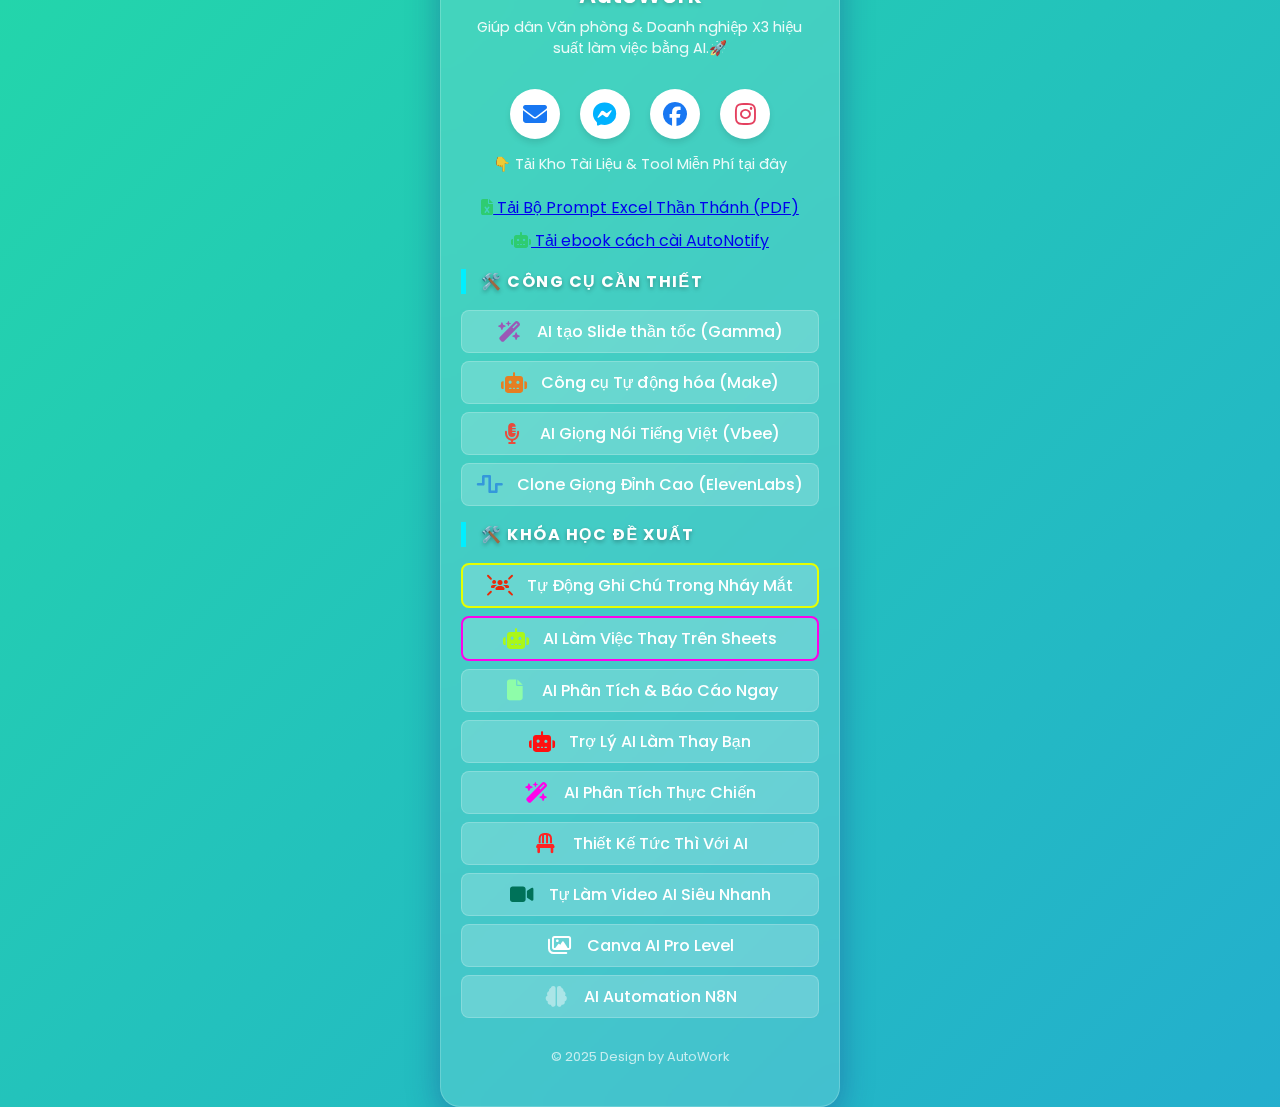
<file: index_old.html>
<!DOCTYPE html>
<html lang="vi">
<head>
    <title>AutoWork | Kho tài nguyên AI & Automation</title>
    <meta name="description" content="Tổng hợp công cụ AI, Prompt Excel và giải pháp tự động hóa giúp dân văn phòng X3 hiệu suất. Admin là Software Engineer.">

    <meta property="og:type" content="website">
    <meta property="og:title" content="AutoWork - Quà tặng & Tài liệu AI Miễn phí">
    <meta property="og:description" content="Bấm vào đây để tải bộ Prompt Excel và các Tool AI tuyển chọn.">
    <!-- <meta property="og:image" content="[LINK ẢNH BÌA ĐẸP CỦA ĐỆ TỬ]"> -->

    <meta charset="UTF-8">
    <meta name="viewport" content="width=device-width, initial-scale=1.0">
    
    <link rel="stylesheet" href="style.css">
    <link href="https://fonts.googleapis.com/css2?family=Poppins:wght@300;400;600&display=swap" rel="stylesheet">
    
    <link rel="stylesheet" href="https://cdnjs.cloudflare.com/ajax/libs/font-awesome/6.4.0/css/all.min.css">

    <style>
        /* --- CSS SƯ PHỤ THÊM MỚI --- */

        /* 1. Trang trí hàng Icon Mạng Xã Hội */
        .social-row {
            display: flex;
            justify-content: center;
            gap: 20px;
            margin: 15px 0; /* Khoảng cách trên dưới */
        }

        .social-btn {
            display: flex;
            align-items: center;
            justify-content: center;
            width: 50px;
            height: 50px;
            background-color: white;
            border-radius: 50%;
            text-decoration: none;
            font-size: 24px;
            box-shadow: 0 4px 6px rgba(0,0,0,0.1);
            transition: transform 0.2s, box-shadow 0.2s;
            color: #333;
        }

        .social-btn:hover {
            transform: translateY(-3px);
            box-shadow: 0 6px 12px rgba(0,0,0,0.15);
        }

        /* Màu sắc thương hiệu */
        .social-btn.fb { color: #1877F2; }
        .social-btn.ins { color: #E4405F; }
        .social-btn.mes { color: #00B2FF; }

        /* 2. Tiêu đề phân cách các mục (Khóa học / Công cụ) */
        /* CSS cho tiêu đề phân cách các mục - BẢN NÂNG CẤP CHO NỀN TỐI */
        .section-title {
            color: #ffffff; /* Đổi sang màu trắng cho nổi trên nền tím */
            font-size: 1.0rem; /* Tăng kích cỡ lên chút cho rõ */
            font-weight: 700; /* Đậm hơn chút nữa */
            margin: 8px 0 8px 0;
            text-align: left;
            padding-left: 15px; /* Cách xa cái gạch đầu dòng ra chút cho thoáng */
            
            /* Cái gạch dọc đổi màu sáng (Cyan) cho ra chất công nghệ AI */
            border-left: 5px solid #00efff; 
            
            text-transform: uppercase;
            letter-spacing: 1.5px; /* Giãn chữ ra cho sang */
            
            /* Đổ bóng chữ để không bị lóa và nổi khối 3D nhẹ */
            text-shadow: 0 2px 4px rgba(0, 0, 0, 0.3);
        }

        /* 3. Căn chỉnh Icon trong danh sách link cho thẳng hàng */
        .link-item i {
            margin-right: 15px;
            font-size: 1.3rem;
            width: 25px; /* Cố định chiều rộng icon để chữ thẳng hàng */
            text-align: center;
        }

        /* --- HIỆU ỨNG ANIMATION (SƯ PHỤ TẶNG) --- */
        
        /* 1. Định nghĩa chuyển động: Từ dưới mờ ảo bay lên */
        @keyframes fadeInUp {
            from {
                opacity: 0; /* Bắt đầu: Trong suốt */
                transform: translateY(30px); /* Bắt đầu: Nằm thấp hơn 30px */
            }
            to {
                opacity: 1; /* Kết thúc: Hiện rõ 100% */
                transform: translateY(0); /* Kết thúc: Về đúng vị trí */
            }
        }

        /* 2. Áp dụng vào khung chứa nội dung */
        .container {
            /* Gọi tên animation vừa tạo ở trên */
            animation: fadeInUp 0.8s ease-out forwards; 
            
            /* Giải thích:
               - 0.8s: Thời gian chạy hiệu ứng (nhanh hay chậm sửa ở đây)
               - ease-out: Lúc đầu nhanh, về cuối chậm lại cho mượt
            */
        }
    </style>
</head>

<script async src="https://www.googletagmanager.com/gtag/js?id=G-FM3Q5Z7PSK"></script>
<script>
  window.dataLayer = window.dataLayer || [];
  function gtag(){dataLayer.push(arguments);}
  gtag('js', new Date());

  gtag('config', 'G-FM3Q5Z7PSK');
</script>

<body>

    <div class="container">
        <img src="images/ThuAvatar.jpg" alt="Avatar" class="profile-img">
        
        <h1>AutoWork</h1>
        <p class="bio">Giúp dân Văn phòng & Doanh nghiệp X3 hiệu suất làm việc bằng AI.🚀</p>
        
        <div class="social-row">
            <a href="mailto:hello@autoworkvn.com" class="social-btn fb" target="_blank" title="Gửi Email">
                <i class="fa fa-envelope"></i>
            </a>
            <a href="https://m.me/autowork.vn" class="social-btn mes" target="_blank" title="Nhắn tin Messenger">
                <i class="fab fa-facebook-messenger"></i>
            </a>

            <a href="https://www.facebook.com/autowork.vn/" class="social-btn fb" target="_blank" title="Page Facebook">
                <i class="fab fa-facebook"></i>
            </a>
            
            <a href="https://www.instagram.com/thunguyen80021" class="social-btn ins" target="_blank" title="Instagram">
                <i class="fab fa-instagram"></i>
            </a>
        </div>

        <p class="bio" style="margin-bottom: 20px;">👇 Tải Kho Tài Liệu & Tool Miễn Phí tại đây</p>

        <div class="links">
            
            <a href="/files/AutoWork_Bo_Vu_Khi_Excel_AI_2025.pdf" class="btn btn-special" target="_blank">
                <i class="fa-solid fa-file-excel" style="color: #2ecc71;"></i> Tải Bộ Prompt Excel Thần Thánh (PDF)
            </a>
            <a href="/files/Bo-Qua-Tang-AutoNotify.pdf" class="btn btn-special" target="_blank">
                <i class="fa-solid fa-robot" style="color: #2ecc71;"></i> Tải ebook cách cài AutoNotify
            </a>

            <!-- <div class="section-title">🎓 Khóa Học Thực Chiến</div>
            
            <a href="#" class="link-item" target="_blank">
                <i class="fa-solid fa-graduation-cap" style="color: #f1c40f;"></i> 
                Thành thạo AI cho Dân Văn Phòng
            </a>
            
            <a href="#" class="link-item" target="_blank">
                <i class="fa-solid fa-chalkboard-user" style="color: #e67e22;"></i> 
                Khóa học ChatGPT & Automation
            </a> -->


            <div class="section-title">🛠️ Công Cụ Cần Thiết</div>

            <a href="https://autoworkvn.com/gamma" class="link-item" target="_blank">
                <i class="fa-solid fa-wand-magic-sparkles" style="color: #9b59b6;"></i> AI tạo Slide thần tốc (Gamma)
            </a>
            
            <a href="https://autoworkvn.com/make" class="link-item" target="_blank">
                <i class="fa-solid fa-robot" style="color: #e67e22;"></i> Công cụ Tự động hóa (Make)
            </a>
            
            <a href="https://autoworkvn.com/vbee" class="link-item" target="_blank">
                <i class="fa-solid fa-microphone-lines" style="color: #e74c3c;"></i> AI Giọng Nói Tiếng Việt (Vbee)
            </a>
            
            <a href="https://autoworkvn.com/elevenlab" class="link-item" target="_blank">
                <i class="fa-solid fa-wave-square" style="color: #3498db;"></i> Clone Giọng Đỉnh Cao (ElevenLabs)
            </a>
            <div class="section-title">🛠️ Khóa học đề xuất </div>

            <a href="https://bit.ly/AI-ung-dung-trong-ghi-chu-cuoc-hop" class="link-item" target="_blank" style="border-color:#e5ff00; border-width: 2px;">
                <i class="fa-solid fa-users-rays" style="color: #e72a09;"></i> Tự Động Ghi Chú Trong Nháy Mắt
            </a>

            <a href="https://bit.ly/ai-google-sheets-tu-dong-hoa" class="link-item" target="_blank" style="border-color:#ff01ea ; border-width: 2px;">
                <i class="fa-solid fa-robot" style="color: #aaf819;"></i> AI Làm Việc Thay Trên Sheets
            </a>

            <a href="https://tinyurl.com/lam-bao-cao-du-lieu-bang-ai" class="link-item" target="_blank">
                <i class="fa-solid fa-file" style="color: #8efda9;"></i> AI Phân Tích & Báo Cáo Ngay
            </a>

            <a href="https://tinyurl.com/xay-dung-tro-ly-ai-tu-dong-hoa" class="link-item" target="_blank">
                <i class="fa-solid fa-robot" style="color: #ff1111;"></i> Trợ Lý AI Làm Thay Bạn
            </a>

            <a href="https://tinyurl.com/data-ai-thuc-chien" class="link-item" target="_blank">
                <i class="fa-solid fa-wand-magic-sparkles" style="color: #ff01ea;"></i> AI Phân Tích Thực Chiến
            </a>

            <a href="https://tinyurl.com/thiet-ke-noi-that-voi-AI" class="link-item" target="_blank">
                <i class="fa-solid fa-chair" style="color: #ff2323;"></i> Thiết Kế Tức Thì Với AI
            </a>

            <a href="https://tinyurl.com/cam-tay-chi-viec-lam-video-ai" class="link-item" target="_blank">
                <i class="fa-solid fa-video" style="color: #007259;"></i> Tự Làm Video AI Siêu Nhanh
            </a>

            <a href="https://tinyurl.com/khoa-hoc-chuyen-sau-canva-ai" class="link-item" target="_blank">
                <i class="fa-regular fa-images" style="color: #ffffff;"></i> Canva AI Pro Level
            </a>

            <a href="https://bit.ly/ai-automation-co-ban-voi-n8n" class="link-item" target="_blank">
                <i class="fa-solid fa-brain" style="color: #ffffff71;"></i> AI Automation N8N
            </a>
        </div>

        <div class="footer">
            © 2025 Design by AutoWork
        </div>
    </div>

</body>
</html>
</file>
<file: style.css>
/* --- CẤU HÌNH CƠ BẢN --- */
* {
    margin: 0;
    padding: 0;
    box-sizing: border-box;
}

body {
    font-family: 'Poppins', sans-serif;
    height: 100vh;
    width: 100%;
    overflow-x: hidden;
    /* Hình nền động Gradient */
    background: linear-gradient(-45deg, #ee7752, #e73c7e, #23a6d5, #23d5ab);
    background-size: 400% 400%;
    animation: gradientBG 15s ease infinite;
    display: flex;
    justify-content: center;
    align-items: center;
    color: white;
}

/* Animation cho nền */
@keyframes gradientBG {
    0% { background-position: 0% 50%; }
    50% { background-position: 100% 50%; }
    100% { background-position: 0% 50%; }
}

/* --- THẺ CARD CHÍNH (GLASSMORPHISM) --- */
.container {
    text-align: center;
    width: 90%;
    max-width: 400px;
    background: rgba(255, 255, 255, 0.15); /* Màu trắng trong suốt */
    backdrop-filter: blur(15px); /* Làm mờ hậu cảnh */
    -webkit-backdrop-filter: blur(15px);
    border: 1px solid rgba(255, 255, 255, 0.2);
    border-radius: 20px;
    padding: 40px 20px;
    box-shadow: 0 8px 32px 0 rgba(31, 38, 135, 0.37);
    animation: fadeIn 1s ease-in-out;
}

/* --- ẢNH ĐẠI DIỆN --- */
.profile-img {
    width: 120px;
    height: 120px;
    border-radius: 50%;
    object-fit: cover;
    border: 4px solid rgba(255, 255, 255, 0.5);
    margin-bottom: 15px;
    box-shadow: 0 8px 20px rgba(0,0,0,0.2);
    transition: transform 0.5s;
}

.profile-img:hover {
    transform: scale(1.05) rotate(5deg);
}

/* --- TÊN VÀ MÔ TẢ --- */
h1 {
    font-size: 1.5rem;
    margin-bottom: 5px;
    font-weight: 600;
    text-shadow: 0 2px 4px rgba(0,0,0,0.2);
}

p.bio {
    font-size: 0.9rem;
    color: rgba(255, 255, 255, 0.9);
    margin-bottom: 30px;
}

/* --- DANH SÁCH LIÊN KẾT --- */
.links {
    display: flex;
    flex-direction: column;
    gap: 8px;
}

.link-item {
    display: flex;
    align-items: center;
    justify-content: center; /* Canh giữa nội dung */
    padding: 8px;
    background: rgba(255, 255, 255, 0.2);
    color: white;
    text-decoration: none;
    border-radius: 8px; /* Bo tròn nút */
    border: 1px solid rgba(255, 255, 255, 0.2);
    font-weight: 500;
    transition: all 0.3s ease;
    position: relative;
    overflow: hidden;
}

/* Hiệu ứng khi di chuột vào nút */
.link-item:hover {
    background: rgba(255, 255, 255, 1);
    color: #e73c7e; /* Đổi màu chữ khi hover */
    transform: translateY(-3px);
    box-shadow: 0 5px 15px rgba(0,0,0,0.2);
}

.link-item i {
    margin-right: 10px;
    font-size: 1.2rem;
}

/* --- FOOTER --- */
.footer {
    margin-top: 30px;
    font-size: 0.8rem;
    opacity: 0.7;
}

/* Hiệu ứng xuất hiện */
@keyframes fadeIn {
    from { opacity: 0; transform: translateY(20px); }
    to { opacity: 1; transform: translateY(0); }
}
</file>
